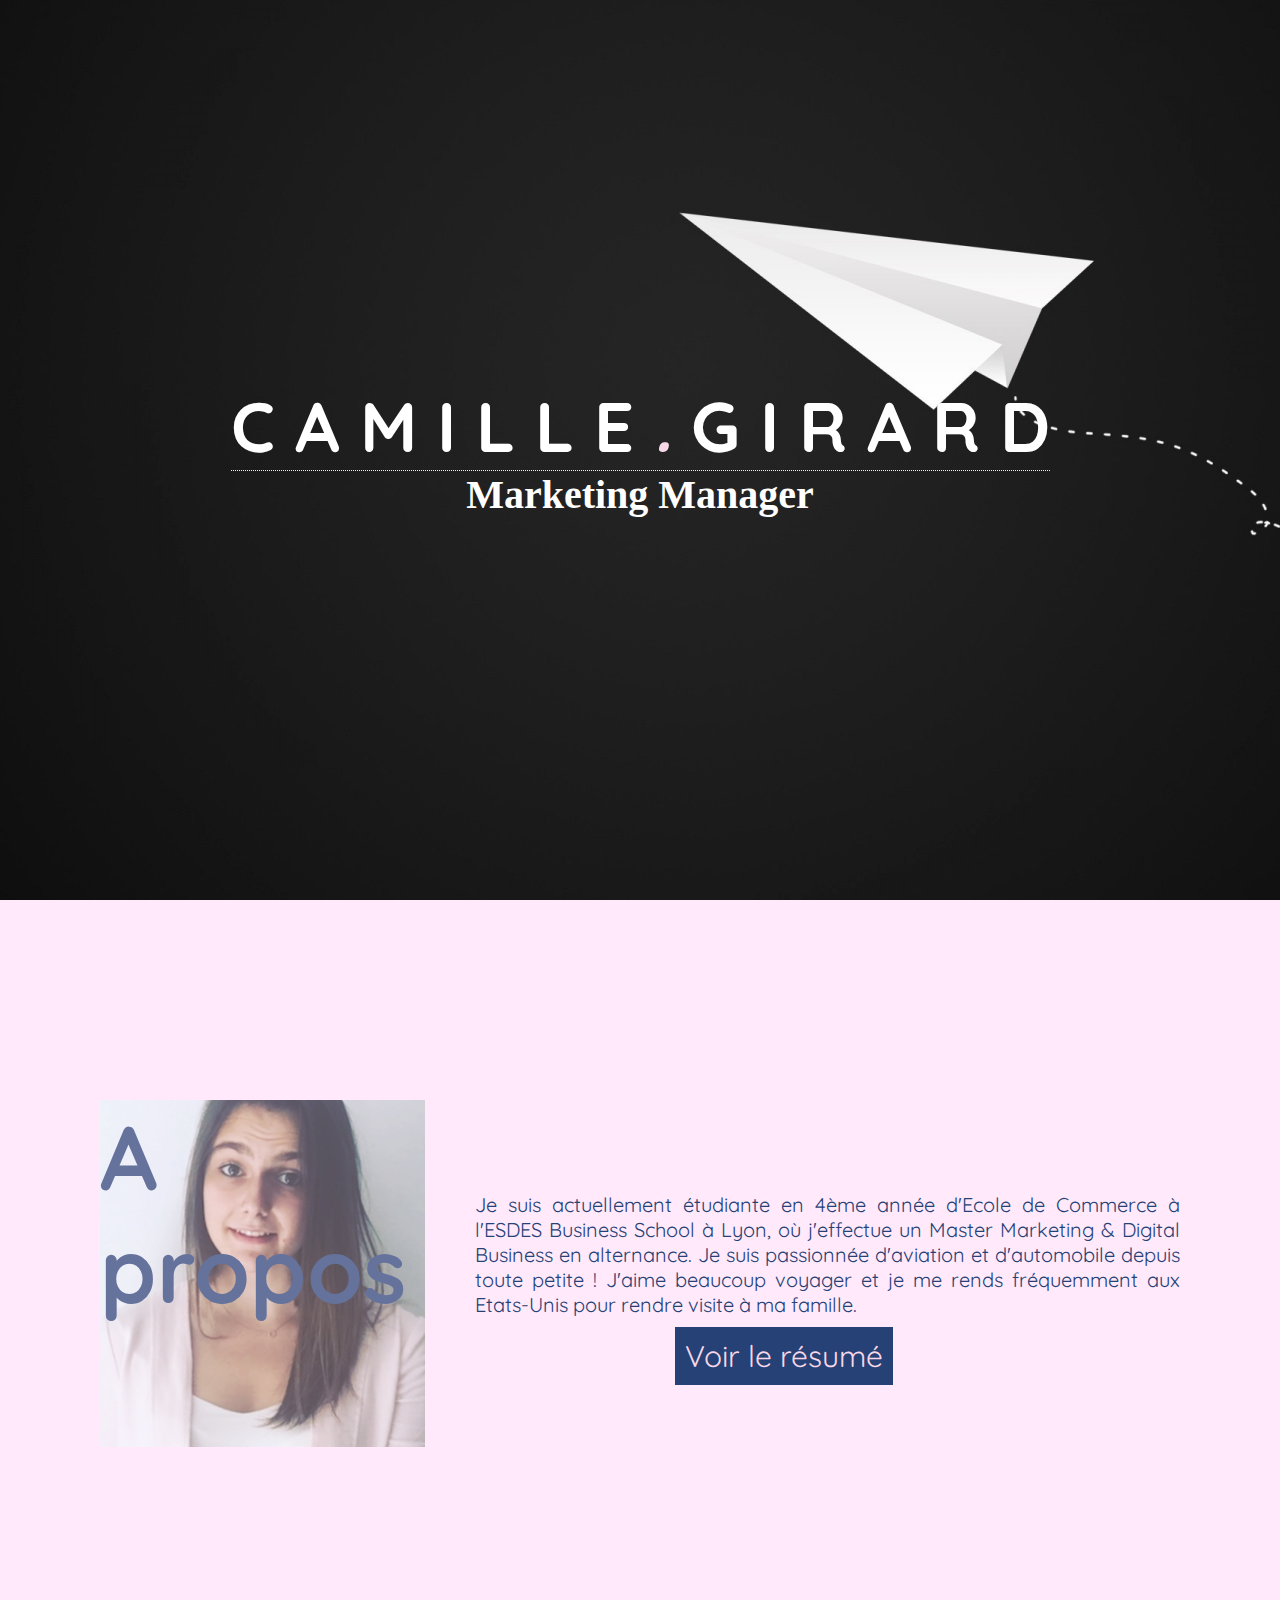
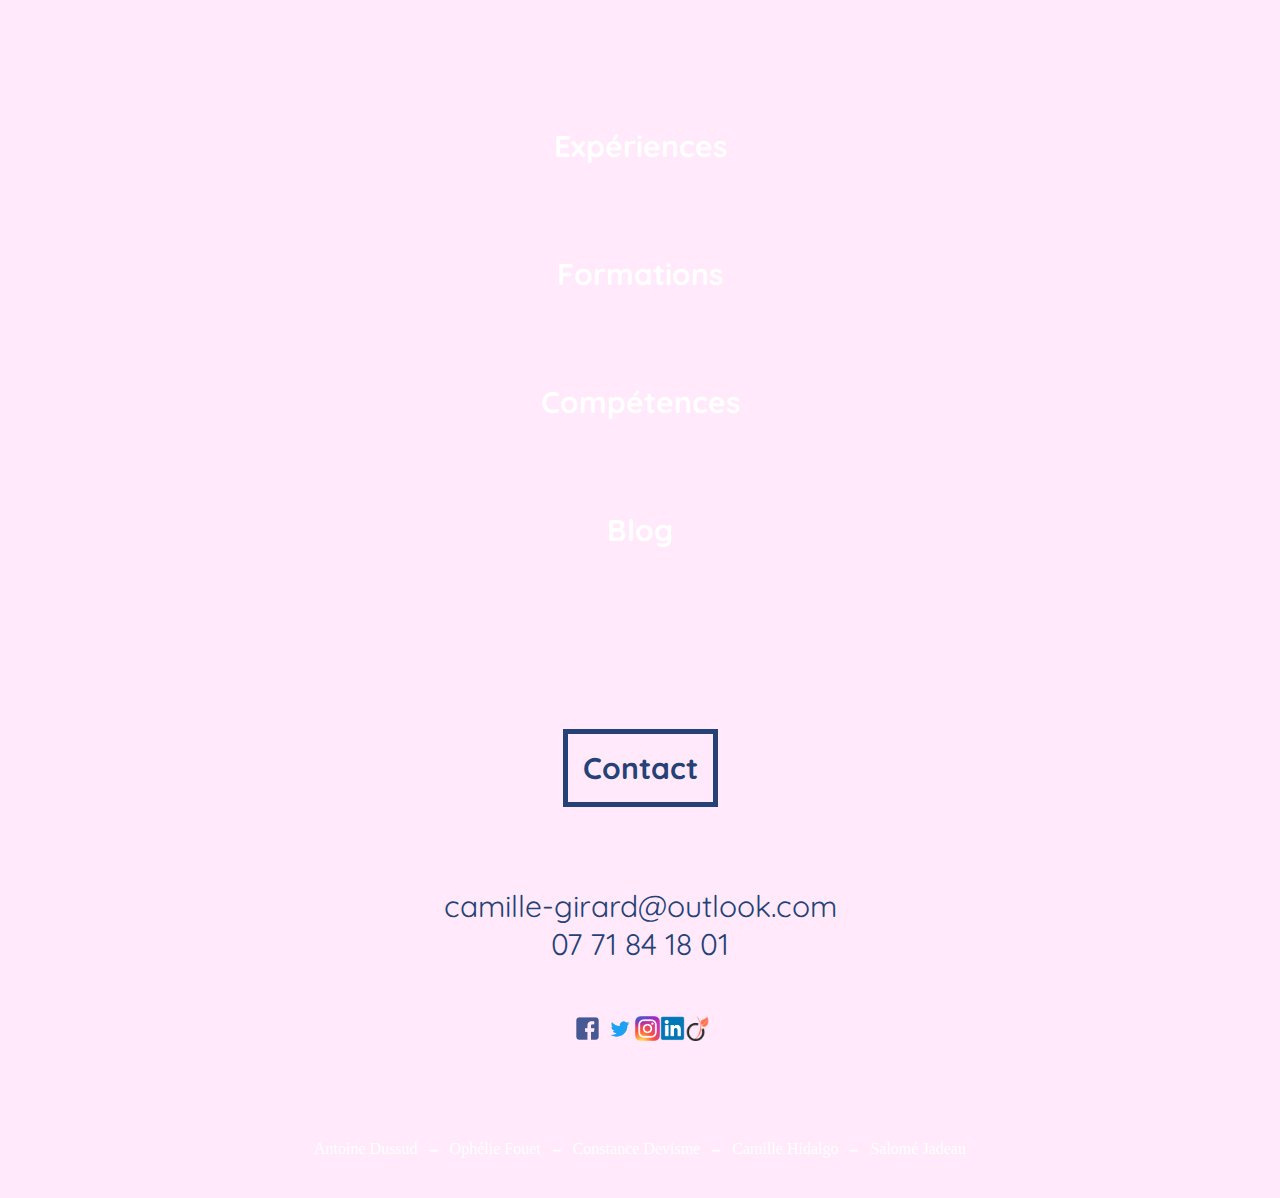
<file: index.html>
<!DOCTYPE html>
<html lang="fr">

<head>
    <meta charset="UTF-8" />
    <link rel="stylesheet" type="text/css" href="index.css" />

    <!-- Global site tag (gtag.js) - Google Analytics -->
    <script async src="https://www.googletagmanager.com/gtag/js?id=UA-120443462-1"></script>
    <script>
        window.dataLayer = window.dataLayer || [];
        function gtag() { dataLayer.push(arguments); }
        gtag('js', new Date());

        gtag('config', 'UA-120443462-1');
    </script>

    <title>CV Camille Girard</title>
</head>

<body>

    <header>

        <h1>C A M I L L E
            <i>.</i> G I R A R D</h1>

        <h2> Marketing Manager</h2>

    </header>

    <section>
        <article id="About">
            <div class="cols" id="blocImage">
                <span id="sousTitre">A
                    <br />propos</span>
            </div>
            <div class="cols" id="textAbout">
                <p> Je suis actuellement étudiante en 4ème année d'Ecole de Commerce à l'ESDES Business School à Lyon, où j'effectue
                    un Master Marketing & Digital Business en alternance. Je suis passionnée d'aviation et d'automobile depuis
                    toute petite ! J'aime beaucoup voyager et je me rends fréquemment aux Etats-Unis pour rendre visite à
                    ma famille.
                </p>
                <a href="img/CV_Camille_Girard.pdf" target="_blank">
                    Voir le résumé
                </a>

            </div>
        </article>
    </section>


    <section id="menu">
    
        <a href="Experiences.html">
            <h4>Expériences</h4>
        </a>
        <a href="formations.html">
            <h4>Formations</h4>
        </a>
        <a href="competences.html">
            <h4>Compétences</h4>
        </a>
        <a href="blog_accueil.html">
            <h4>Blog</h4>
        </a>

    </section>


    <footer>

        <h5>Contact</h5>

        <p>
            camille-girard@outlook.com
            <br/> 07 71 84 18 01
        </p>
        <!--
        <form id="contact" method="post" action="envoi.php">
            <p>
                <label for="nom">Nom :</label>
                <input type="text" id="nom" name="nom" tabindex="1" />
            </p>
            <p>
                <label for="email">Email :</label>
                <input type="text" id="email" name="email" tabindex="2" />
            </p>

            <p>
                <label for="message">Message :</label>
                <textarea id="message" name="message" tabindex="4" cols="50" rows="8"></textarea>
            </p>
            <div style="text-align:center;">
                <input type="submit" name="envoi" value=" Envoyer " />
            </div>
        </form>
        


        <p>*Attention le formulaire ne fonctionne pas pour l'instant</p>
        -->

        <br/>
        <article class="social">
            <a href="https://www.facebook.com/profile.php?id=1216899636" target="_blank">
                <img src="img/facebook.png" style="width:35px;">
            </a>

            <a href="https://twitter.com/CamilleG1996" target="_blank">
                <img src="img/twitter.png" style="width:30px;">
            </a>

            <a href="https://www.instagram.com/cami_gi_/?hl=fr" target="_blank">
                <img src="img/instagram.png" style="width:25px;">
            </a>

            <a href="https://www.linkedin.com/in/girard-camille/" target="_blank">
                <img src="img/linkedin.png" style="width:25px;">
            </a>

            <a href="https://www.viadeo.com/p/0028e2brsgou7u8/edit" target="_blank">
                <img src="img/viadeo.png" style="width:25px;">
            </a>

        </article>
        <article class="partage">
            <a href="https://dussud-antoine-esdes.github.io" target="_blank">
                <article id="article-3">
                    Antoine Dussud
                </article>
            </a>
            <p class="spacer"> - </p>
            <a href="https://fouet-ophelie-esdes.github.io/" target="_blank">
                <article id="article-3">
                    Ophélie Fouet
                </article>
            </a>
            <p class="spacer"> - </p>
            <a href="https://devisme-constance-esdes.github.io/" target="_blank">
                <article id="article-3">
                    Constance Devisme
                </article>
            </a>
            <p class="spacer"> - </p>
            <a href="https://hidalgo-camille-esdes.github.io/" target="_blank">
                <article id="article-3">
                    Camille Hidalgo
                </article>
            </a>
            <p class="spacer"> - </p>
            <a href="https://jadeau-salome-esdes.github.io" target="_blank">
                <article id="article-3">
                    Salomé Jadeau
                </article>
            </a>

        </article>
    </footer>
</body>

</html>
</file>
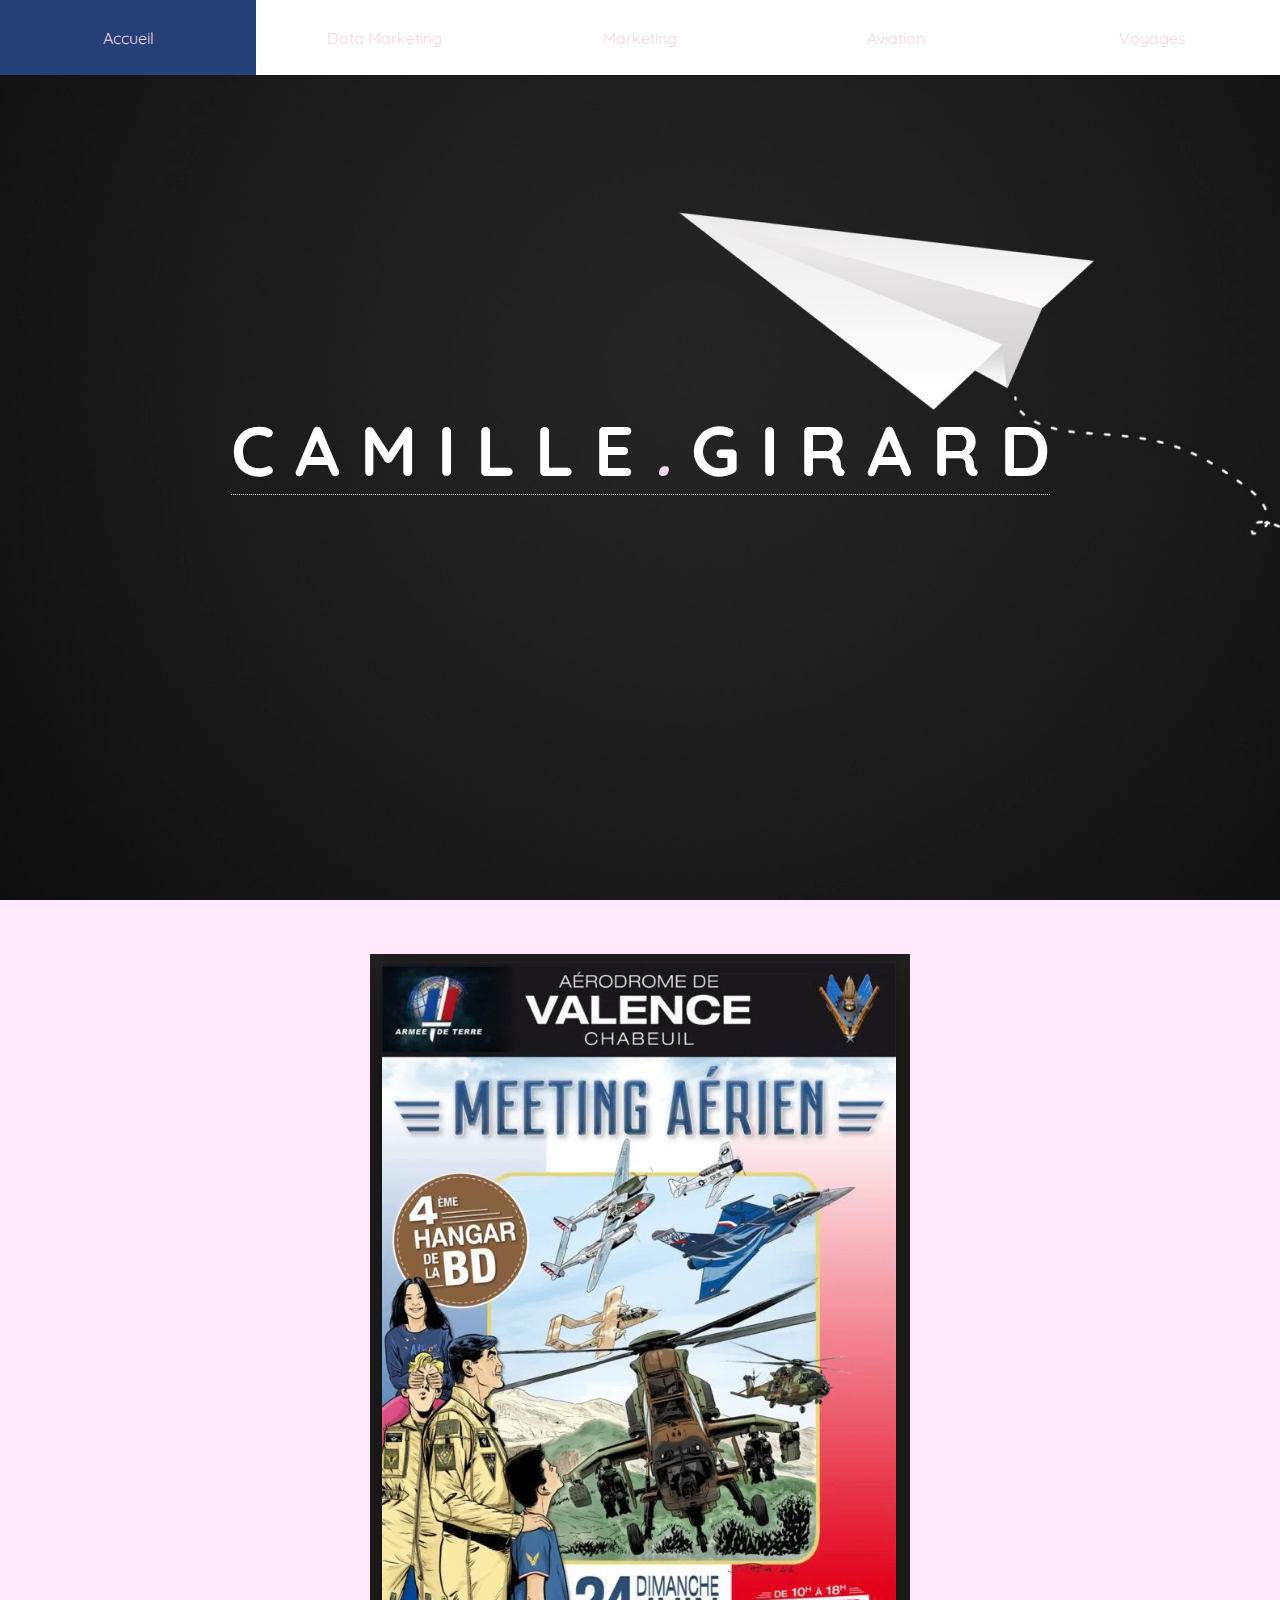
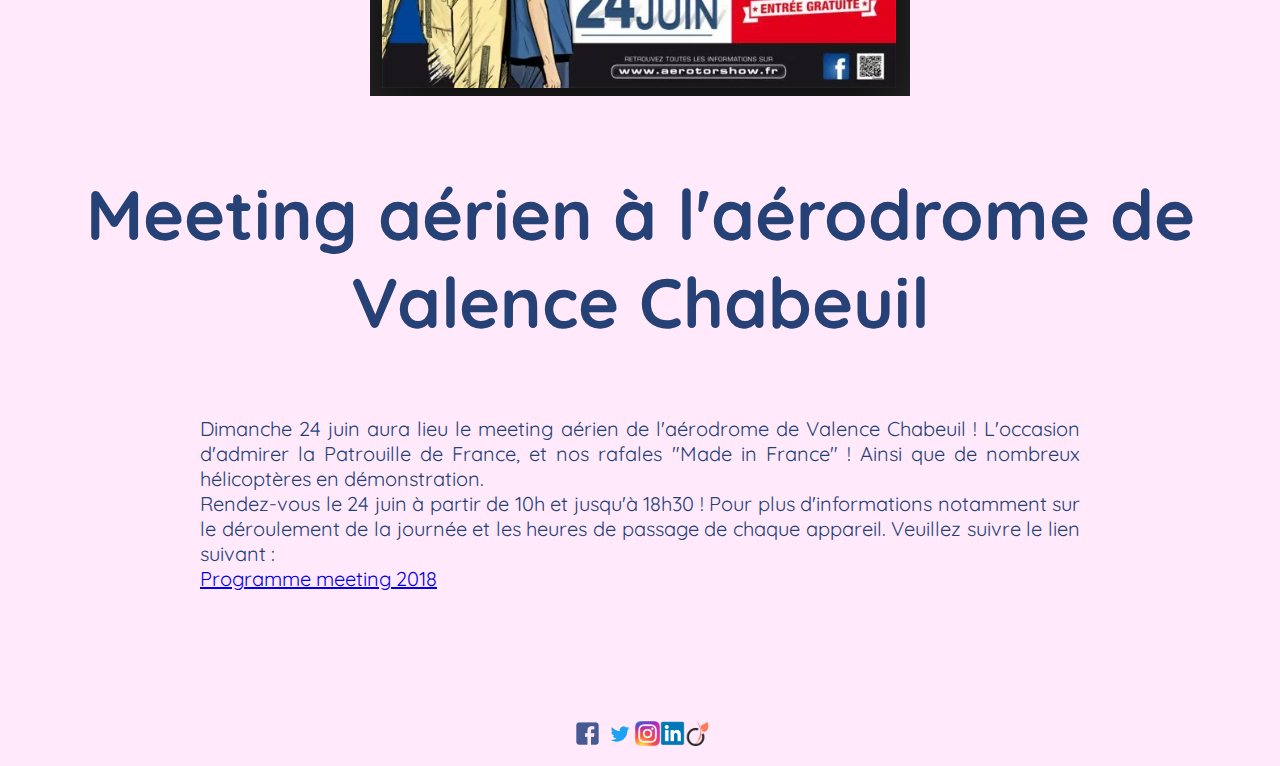
<file: aviation.html>
<!DOCTYPE html>
<html>

<head>
    <meta charset="UTF-8" />
    <!-- Global site tag (gtag.js) - Google Analytics -->
    <script async src="https://www.googletagmanager.com/gtag/js?id=UA-120443462-1"></script>
    <script>
        window.dataLayer = window.dataLayer || [];
        function gtag() { dataLayer.push(arguments); }
        gtag('js', new Date());

        gtag('config', 'UA-120443462-1');
    </script>


    <title>Aviation / Blog de Camille</title>

    <link rel="stylesheet" href="aviation.css">
</head>

<body>

    <header>

        <h1>C A M I L L E
            <i>.</i> G I R A R D</h1>

    </header>

    <nav>
        <div class="nav-item" id="current-nav-item">
            <a href="index.html">Accueil</a>
        </div>
        <div class="nav-item" id="current-nav-item">
            <a href="data_marketing.html">Data Marketing</a>
        </div>
        <div class="nav-item" id="current-nav-item">
            <a href="marketing.html">Marketing</a>
        </div>
        <div class="nav-item" id="current-nav-item">
            <a href="aviation.html">Aviation</a>
        </div>
        <div class="nav-item" id="current-nav-item">
            <a href="voyages.html">Voyages</a>
        </div>

    </nav>
    <br>
    <br>
    <br>
    <div class="monCentreurDImageRelou" >
        <img src="img/meeting.png" >
    </div>
    
    
    <h2>Meeting aérien à l'aérodrome de Valence Chabeuil </h2>

    <section>
        <article class="art">
            <p> Dimanche 24 juin aura lieu le meeting aérien de l'aérodrome de Valence Chabeuil ! L'occasion d'admirer la Patrouille de France, et nos rafales "Made in France" !
                Ainsi que de nombreux hélicoptères en démonstration.
                <br>
                Rendez-vous le 24 juin à partir de 10h et jusqu'à 18h30 ! 
                Pour plus d'informations notamment sur le déroulement de la journée et les heures de passage de chaque appareil. Veuillez suivre le lien suivant : <a href="http://www.aerotorshow.fr/le-show-2018/programme-2018/">Programme meeting 2018</a>
            </p>
        </article>

    </section>


    <footer>
        <article class="social">
            <a href="https://www.facebook.com/profile.php?id=1216899636" target="_blank">
                <img src="img/facebook.png" style="width:35px;">
            </a>

            <a href="https://twitter.com/CamilleG1996" target="_blank">
                <img src="img/twitter.png" style="width:30px;">
            </a>

            <a href="https://www.instagram.com/cami_gi_/?hl=fr" target="_blank">
                <img src="img/instagram.png" style="width:25px;">
            </a>

            <a href="https://www.linkedin.com/in/girard-camille/" target="_blank">
                <img src="img/linkedin.png" style="width:25px;">
            </a>

            <a href="https://www.viadeo.com/p/0028e2brsgou7u8/edit" target="_blank">
                <img src="img/viadeo.png" style="width:25px;">
            </a>

        </article>

    </footer>

</body>

</html>
</file>
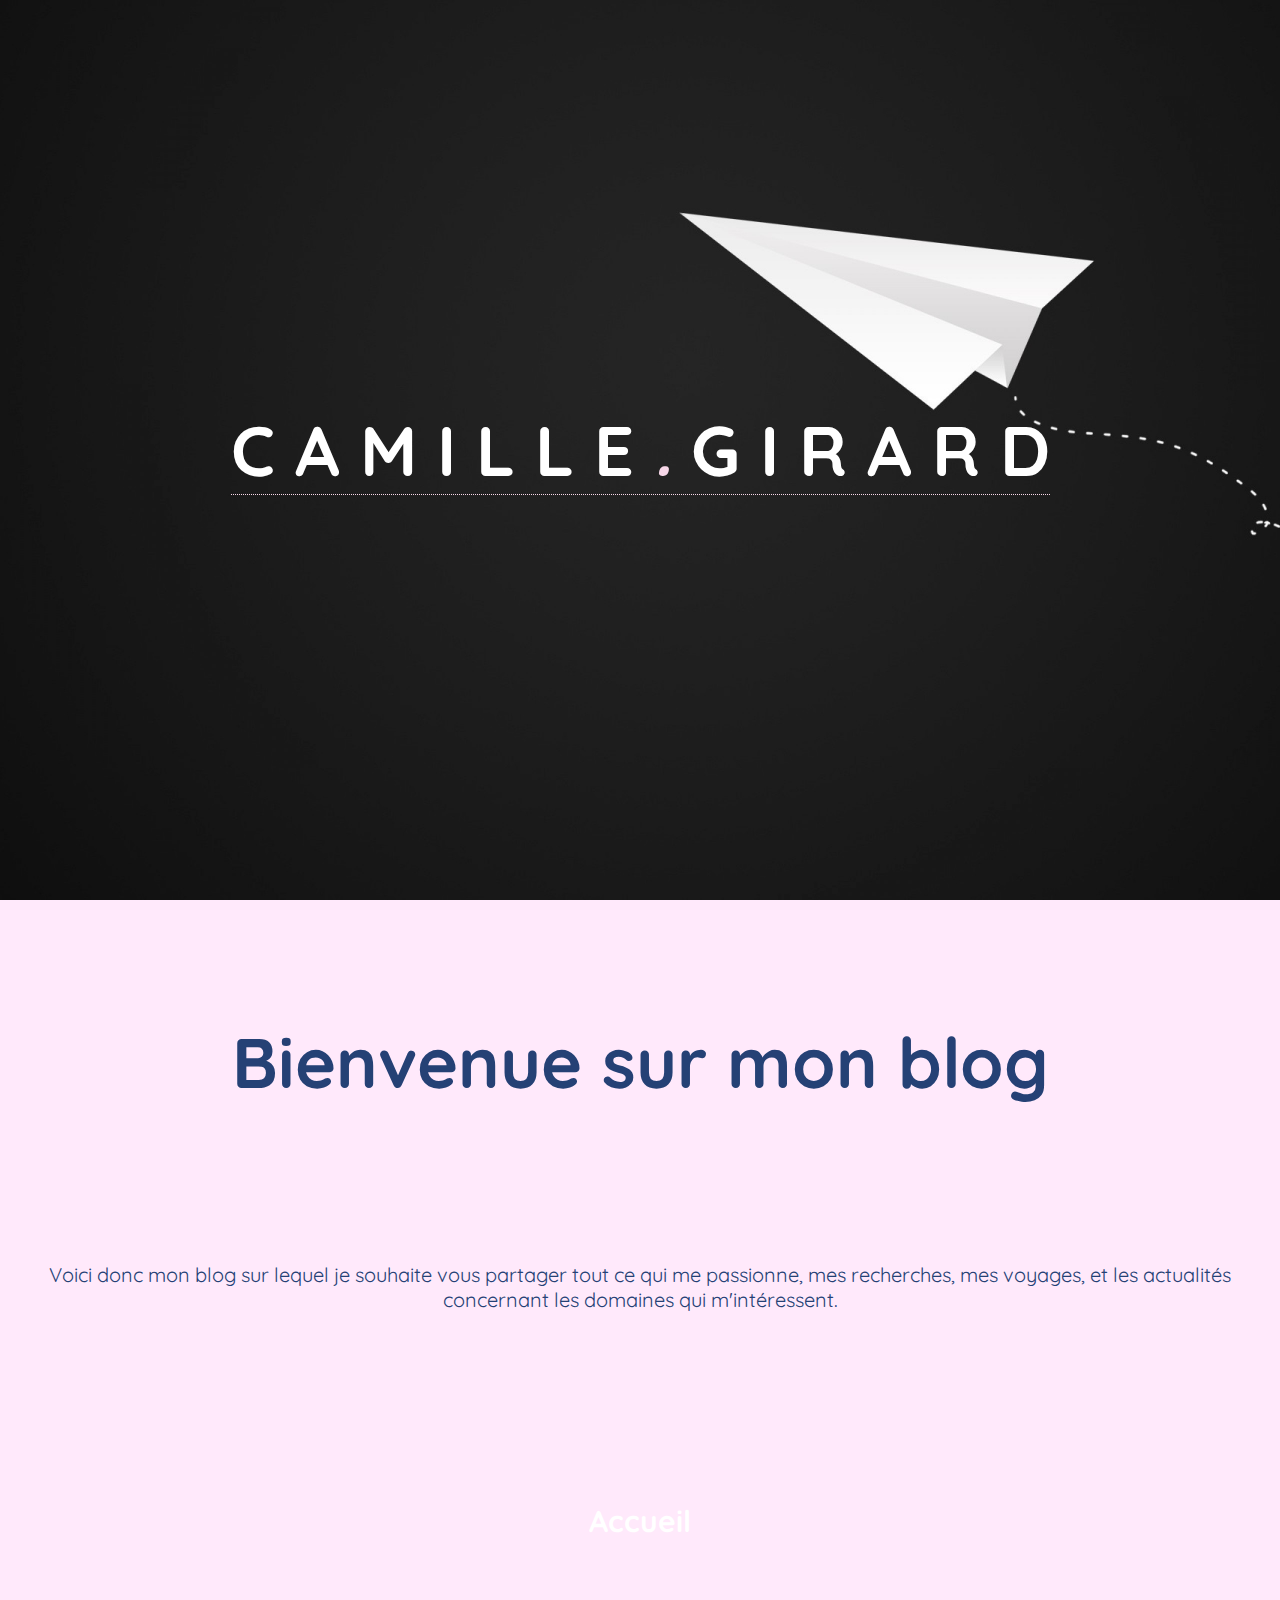
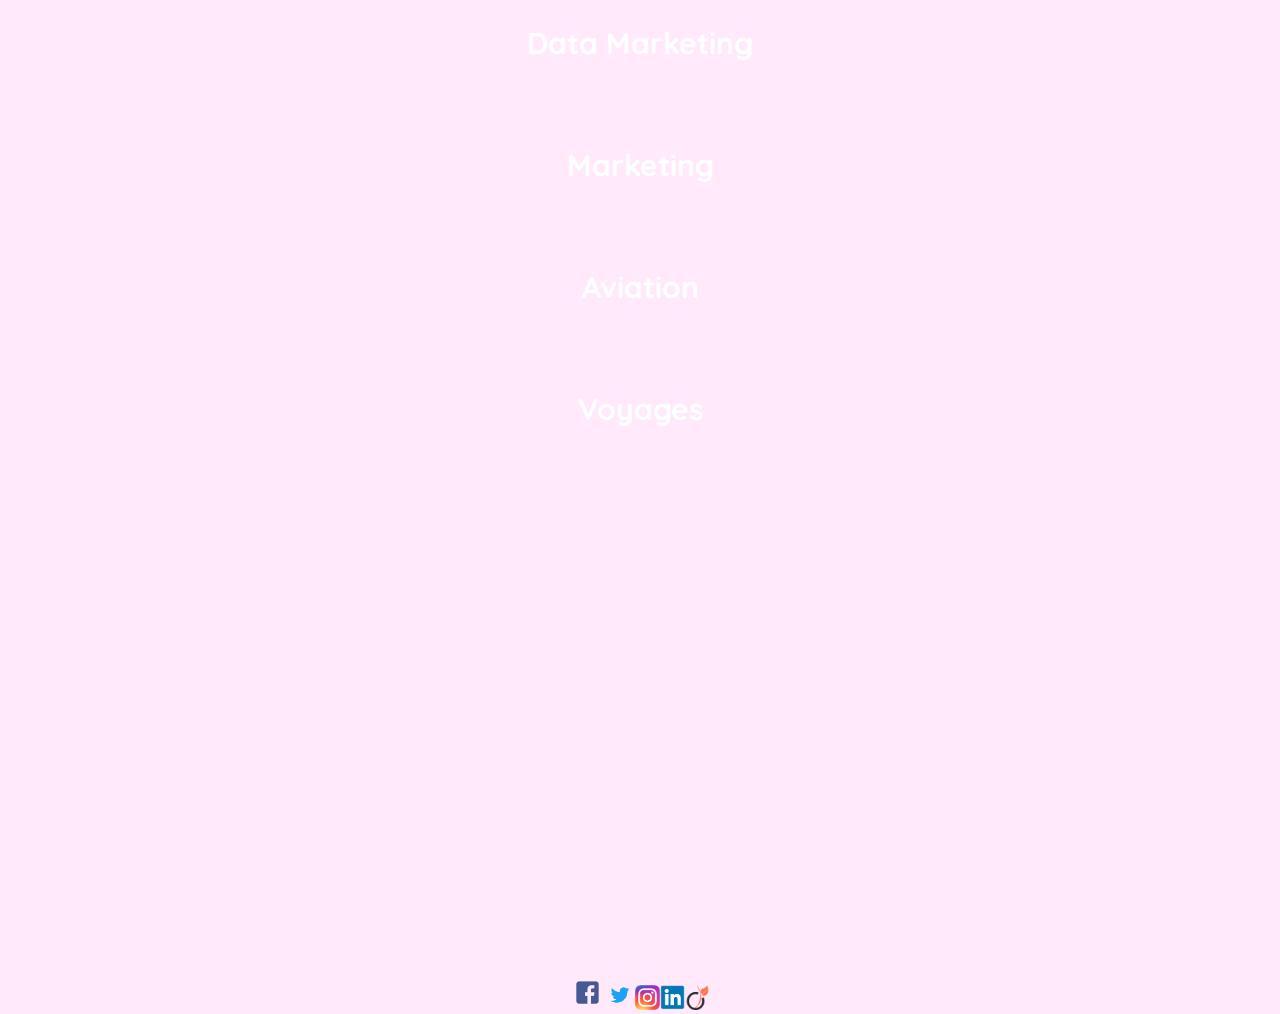
<file: blog_accueil.html>
<!DOCTYPE html>
<html>

<head>
    <meta charset="UTF-8" />
    <!-- Global site tag (gtag.js) - Google Analytics -->
    <script async src="https://www.googletagmanager.com/gtag/js?id=UA-120443462-1"></script>
    <script>
        window.dataLayer = window.dataLayer || [];
        function gtag() { dataLayer.push(arguments); }
        gtag('js', new Date());

        gtag('config', 'UA-120443462-1');
    </script>


    <title>Blog de Camille</title>

    <link rel="stylesheet" href="blog_accueil.css">
</head>

<body>

    <header>

        <h1>C A M I L L E
            <i>.</i> G I R A R D</h1>

    </header>
    <br/>
    <br/>
    <br/>
    <h2>Bienvenue sur mon blog</h2>
    <br/>
    <br/>
    <br/>
    <br/>

    <article>

        <p> Voici donc mon blog sur lequel je souhaite vous partager tout ce qui me passionne, mes recherches, mes voyages, et
            les actualités concernant les domaines qui m'intéressent.
        </p>

    <br/>
    <br/>
    <br/>
    <br/>
    <br/>
    </article>
    <section id="menu">

        <a href="index.html">
            <h4>Accueil</h4>
        </a>
        <br/>
        <a href="data_marketing.html">
            <h4>Data Marketing</h4>
        </a>
        <a href="marketing.html">
            <h4>Marketing</h4>
        </a>
        <a href="aviation.html">
            <h4>Aviation</h4>
        </a>
        <a href="voyages.html">
            <h4>Voyages</h4>
        </a>
        
    </section>


    <footer>
        <article class="social">
            <a href="https://www.facebook.com/profile.php?id=1216899636" target="_blank">
                <img src="img/facebook.png" style="width:35px;">
            </a>

            <a href="https://twitter.com/CamilleG1996" target="_blank">
                <img src="img/twitter.png" style="width:30px;">
            </a>

            <a href="https://www.instagram.com/cami_gi_/?hl=fr" target="_blank">
                <img src="img/instagram.png" style="width:25px;">
            </a>

            <a href="https://www.linkedin.com/in/girard-camille/" target="_blank">
                <img src="img/linkedin.png" style="width:25px;">
            </a>

            <a href="https://www.viadeo.com/p/0028e2brsgou7u8/edit" target="_blank">
                <img src="img/viadeo.png" style="width:25px;">
            </a>

        </article>

    </footer>

</body>

</html>
</file>
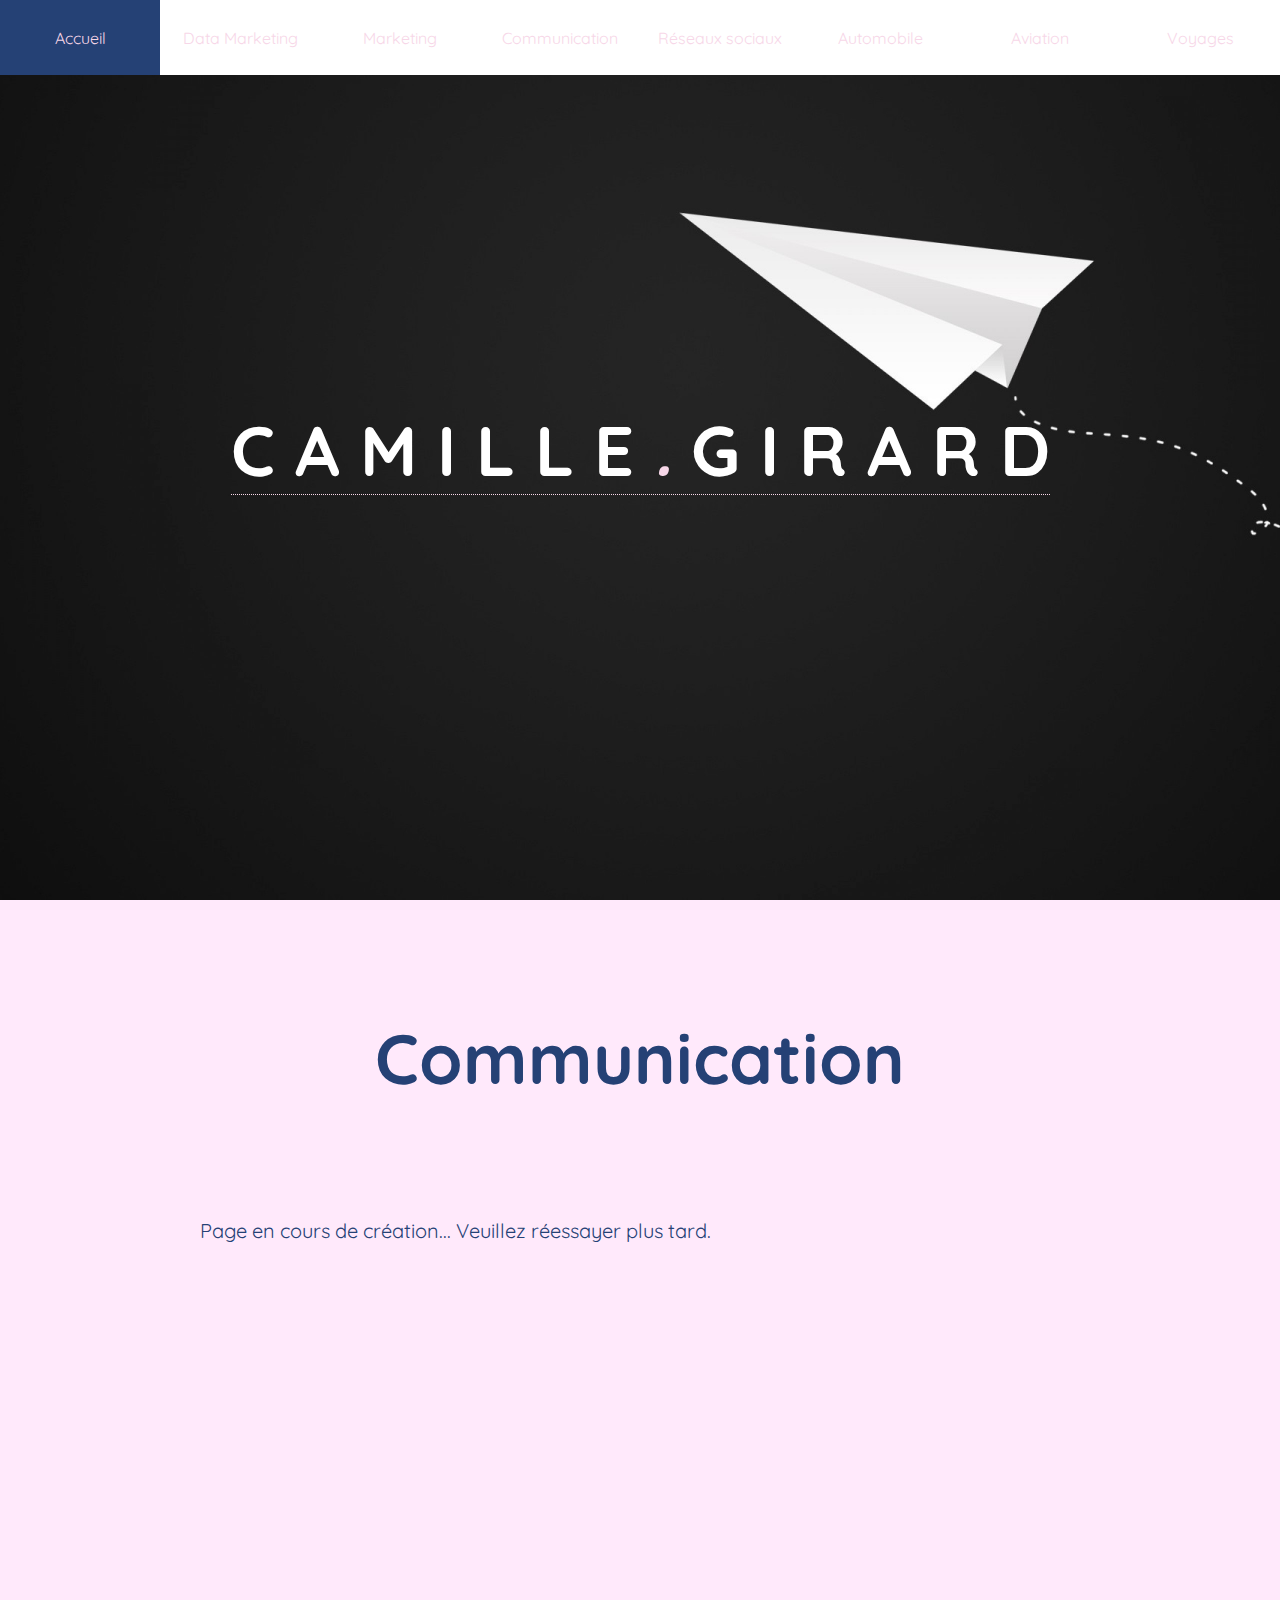
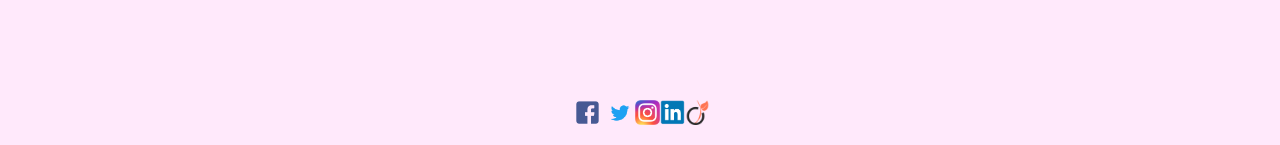
<file: communication.html>
<!DOCTYPE html>
<html>

<head>
    <meta charset="UTF-8" />
    <!-- Global site tag (gtag.js) - Google Analytics -->
    <script async src="https://www.googletagmanager.com/gtag/js?id=UA-120443462-1"></script>
    <script>
        window.dataLayer = window.dataLayer || [];
        function gtag() { dataLayer.push(arguments); }
        gtag('js', new Date());

        gtag('config', 'UA-120443462-1');
    </script>


    <title>Communication / Blog de Camille</title>

    <link rel="stylesheet" href="data_marketing.css">
</head>

<body>

    <header>

        <h1>C A M I L L E
            <i>.</i> G I R A R D</h1>

    </header>

    <nav>
        <div class="nav-item" id="current-nav-item">
            <a href="index.html">Accueil</a>
        </div>
        <div class="nav-item" id="current-nav-item">
            <a href="data_marketing.html">Data Marketing</a>
        </div>
        <div class="nav-item" id="current-nav-item">
            <a href="marketing.html">Marketing</a>
        </div>
        <div class="nav-item" id="current-nav-item">
            <a href="communication.html">Communication</a>
        </div>
        <div class="nav-item" id="current-nav-item">
            <a href="reseauxsociaux.html">Réseaux sociaux</a>
        </div>
        <div class="nav-item" id="current-nav-item">
            <a href="automobile.html">Automobile</a>
        </div>
        <div class="nav-item" id="current-nav-item">
            <a href="aviation.html">Aviation</a>
        </div>
        <div class="nav-item" id="current-nav-item">
            <a href="voyages.html">Voyages</a>
        </div>

    </nav>

    <h2>Communication</h2>

    <section>
        <article class="art">
            <p> Page en cours de création... Veuillez réessayer plus tard.
            </p>
        </article>

    </section>


    <footer>
        <article class="social">
            <a href="https://www.facebook.com/profile.php?id=1216899636" target="_blank">
                <img src="img/facebook.png" style="width:35px;">
            </a>

            <a href="https://twitter.com/CamilleG1996" target="_blank">
                <img src="img/twitter.png" style="width:30px;">
            </a>

            <a href="https://www.instagram.com/cami_gi_/?hl=fr" target="_blank">
                <img src="img/instagram.png" style="width:25px;">
            </a>

            <a href="https://www.linkedin.com/in/girard-camille/" target="_blank">
                <img src="img/linkedin.png" style="width:25px;">
            </a>

            <a href="https://www.viadeo.com/p/0028e2brsgou7u8/edit" target="_blank">
                <img src="img/viadeo.png" style="width:25px;">
            </a>

        </article>

    </footer>

</body>

</html>
</file>
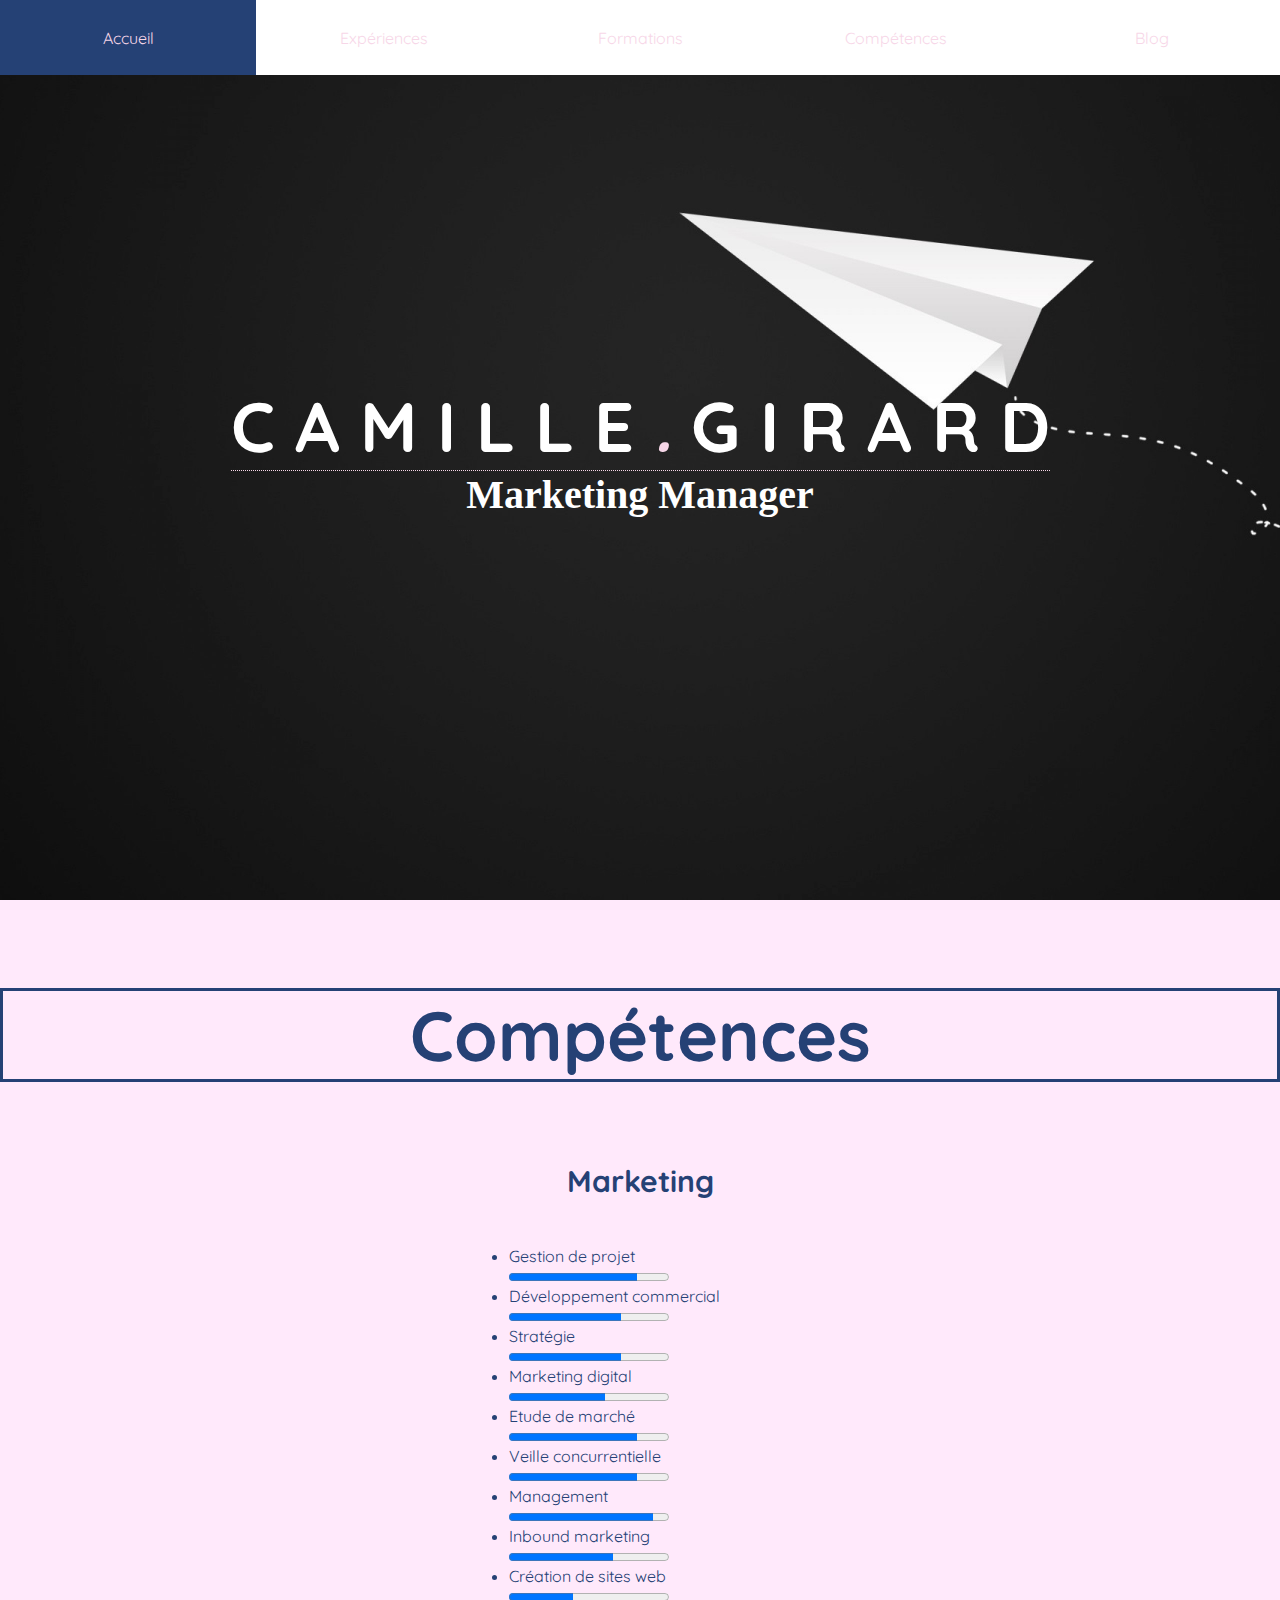
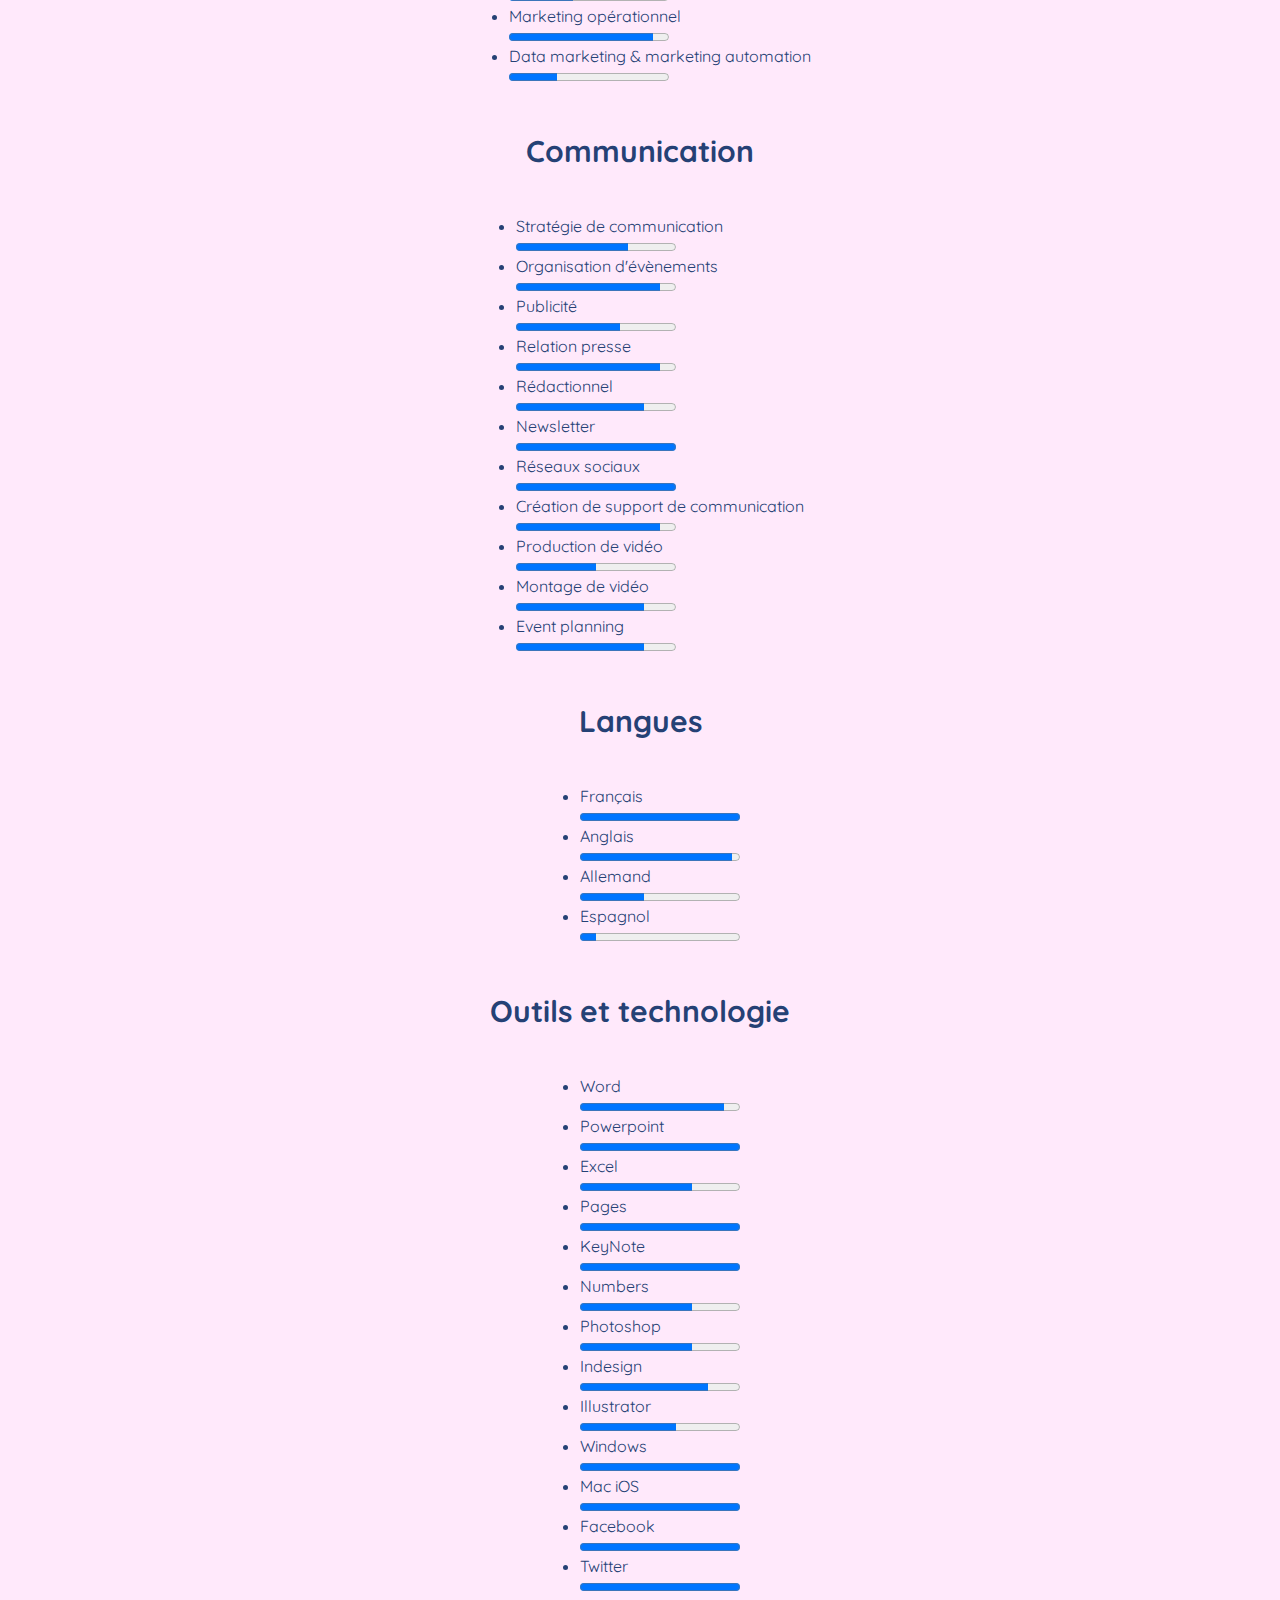
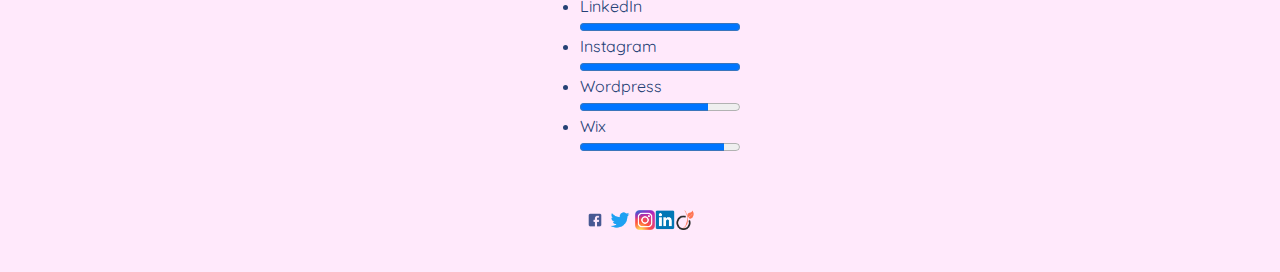
<file: competences.html>
<!DOCTYPE html>
<html lang="fr">

<head>
    <meta charset="UTF-8" />
    <link rel="stylesheet" type="text/css" href="competences.css" />

    <!-- Global site tag (gtag.js) - Google Analytics -->
<script async src="https://www.googletagmanager.com/gtag/js?id=UA-120443462-1"></script>
<script>
  window.dataLayer = window.dataLayer || [];
  function gtag(){dataLayer.push(arguments);}
  gtag('js', new Date());

  gtag('config', 'UA-120443462-1');
</script>

    
    <title>Compétences Camille Girard</title>
</head>

<body>
    <header>

        <h1>C A M I L L E
            <i>.</i> G I R A R D </h1>

        <h2> Marketing Manager</h2>

    </header>

    <nav>

            <div class="nav-item" id="current-nav-item">
            <a href="index.html">Accueil</a>
            </div>
            <div class="nav-item" id="current-nav-item">
            <a href="Experiences.html">Expériences</a>
            </div>
            <div class="nav-item" id="current-nav-item">
            <a href="formations.html">Formations</a>
            </div>
            <div class="nav-item" id="current-nav-item">
            <a href="competences.html">Compétences</a>
            </div>
            <div class="nav-item" id="current-nav-item">
            <a href="blog_accueil.html">Blog</a>
            </div>
            
            </nav>

    <section>
        <br />
        <h3>Compétences</h3>

        <article>

            <h4>Marketing</h4>
            <div class="list">
            <ul class="level1">
                <li>Gestion de projet</li>
                <progress id="avancement" value="80" max="100"></progress>   
                <li>Développement commercial</li>
                <progress id="avancement" value="70" max="100"></progress>
                <li>Stratégie</li>
                <progress id="avancement" value="70" max="100"></progress>
                <li>Marketing digital</li>
                <progress id="avancement" value="60" max="100"></progress>
                <li>Etude de marché</li>
                <progress id="avancement" value="80" max="100"></progress>
                <li>Veille concurrentielle</li>
                <progress id="avancement" value="80" max="100"></progress>
                <li>Management</li>
                <progress id="avancement" value="90" max="100"></progress>
                <li>Inbound marketing</li>
                <progress id="avancement" value="65" max="100"></progress>
                <li>Création de sites web</li>
                <progress id="avancement" value="40" max="100"></progress>
                <li>Marketing opérationnel</li>
                <progress id="avancement" value="90" max="100"></progress>
                <li>Data marketing & marketing automation</li>
                <progress id="avancement" value="30" max="100"></progress>
            </ul>
            </div>
        </article>

        <article>

            <h4>Communication</h4>
            <div class="list">
                <ul class="level1">
                    <li>Stratégie de communication</li>
                    <progress id="avancement" value="70" max="100"></progress>
                    <li>Organisation d'évènements</li>
                    <progress id="avancement" value="90" max="100"></progress>
                    <li>Publicité</li>
                    <progress id="avancement" value="65" max="100"></progress>
                    <li>Relation presse</li>
                    <progress id="avancement" value="90" max="100"></progress>
                    <li>Rédactionnel</li>
                    <progress id="avancement" value="80" max="100"></progress>
                    <li>Newsletter</li>
                    <progress id="avancement" value="100" max="100"></progress>
                    <li>Réseaux sociaux</li>
                    <progress id="avancement" value="100" max="100"></progress>
                    <li>Création de support de communication</li>
                    <progress id="avancement" value="90" max="100"></progress>
                    <li>Production de vidéo</li>
                    <progress id="avancement" value="50" max="100"></progress>
                    <li>Montage de vidéo</li>
                    <progress id="avancement" value="80" max="100"></progress>
                    <li>Event planning</li>
                    <progress id="avancement" value="80" max="100"></progress>
                </ul>
            </div>
        </article>

        <article>

            <h4>Langues</h4>
            <div class="list">
                <ul class="level1">
                    <li>Français</li>
                    <progress id="avancement" value="100" max="100"></progress>
                    <li>Anglais</li>
                    <progress id="avancement" value="95" max="100"></progress>
                    <li>Allemand</li>
                    <progress id="avancement" value="40" max="100"></progress>
                    <li>Espagnol</li>
                    <progress id="avancement" value="10" max="100"></progress>
                </ul>
            </div>
        </article>

        <article>

            <h4>Outils et technologie</h4>
            <div class="list">
                <ul class="level1">
                    <li>Word</li>
                    <progress id="avancement" value="90" max="100"></progress>
                    <li>Powerpoint</li>
                    <progress id="avancement" value="100" max="100"></progress>
                    <li>Excel</li>
                    <progress id="avancement" value="70" max="100"></progress>
                    <li>Pages</li>
                    <progress id="avancement" value="100" max="100"></progress>
                    <li>KeyNote</li>
                    <progress id="avancement" value="100" max="100"></progress>
                    <li>Numbers</li>
                    <progress id="avancement" value="70" max="100"></progress>
                    <li>Photoshop</li>
                    <progress id="avancement" value="70" max="100"></progress>
                    <li>Indesign</li>
                    <progress id="avancement" value="80" max="100"></progress>
                    <li>Illustrator</li>
                    <progress id="avancement" value="60" max="100"></progress>
                    <li>Windows</li>
                    <progress id="avancement" value="100" max="100"></progress>
                    <li>Mac iOS</li>
                    <progress id="avancement" value="100" max="100"></progress>
                    <li>Facebook</li>
                    <progress id="avancement" value="100" max="100"></progress>
                    <li>Twitter</li>
                    <progress id="avancement" value="100" max="100"></progress>
                    <li>LinkedIn</li>
                    <progress id="avancement" value="100" max="100"></progress>
                    <li>Instagram</li>
                    <progress id="avancement" value="100" max="100"></progress>
                    <li>Wordpress</li>
                    <progress id="avancement" value="80" max="100"></progress>
                    <li>Wix</li>
                    <progress id="avancement" value="90" max="100"></progress>
                </ul>
            </div>
        </article>
    </section>


    <footer>

        <a href="https://www.facebook.com/profile.php?id=1216899636">
            <img src="img/facebook.png" style="width:20px;">
        </a>

        <a href="https://twitter.com/CamilleG1996">
            <img src="img/twitter.png" style="width:30px;">
        </a>

        <a href="https://www.instagram.com/cami_gi_/?hl=fr">
            <img src="img/instagram.png" style="width:20px;">
        </a>

        <a href="https://www.linkedin.com/in/girard-camille/">
            <img src="img/linkedin.png" style="width:20px;">
        </a>

        <a href="https://www.viadeo.com/p/0028e2brsgou7u8/edit">
            <img src="img/viadeo.png" style="width:20px;">
        </a>

    </footer>
</body>

</html>
</file>
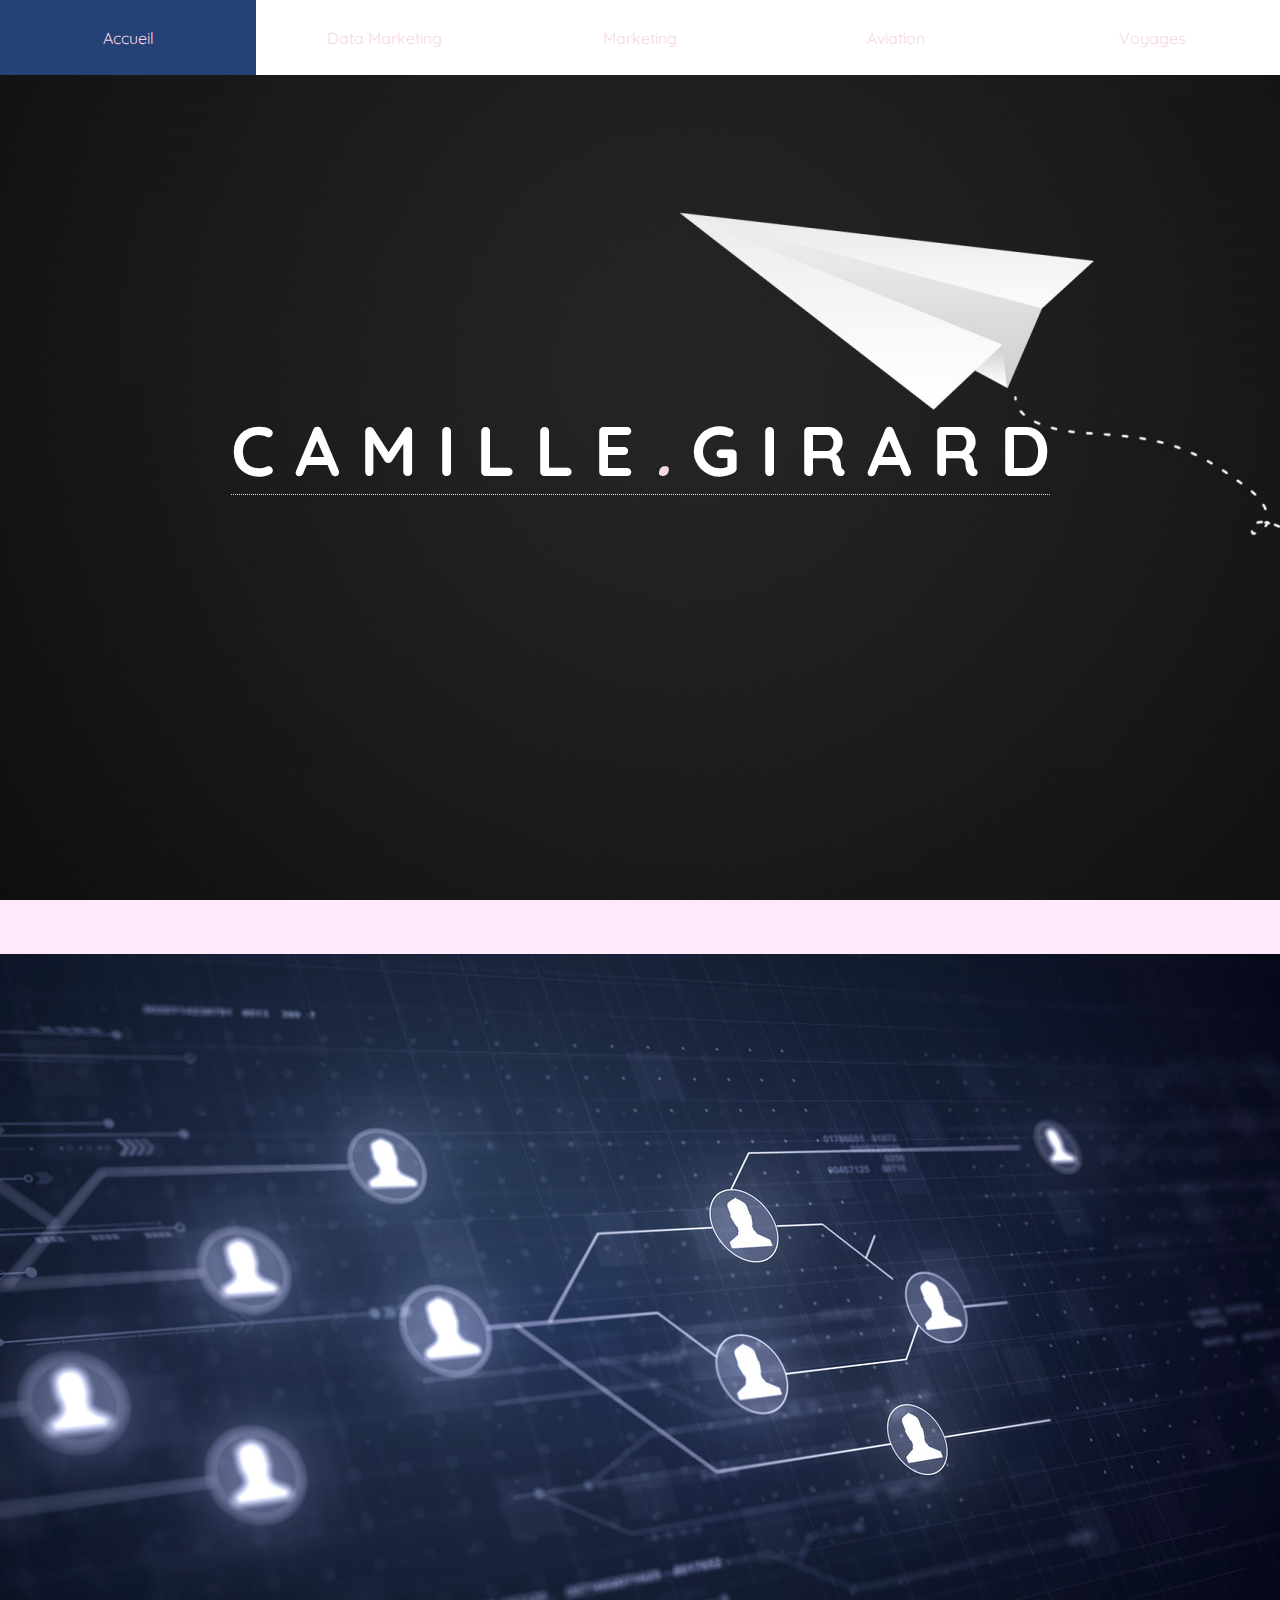
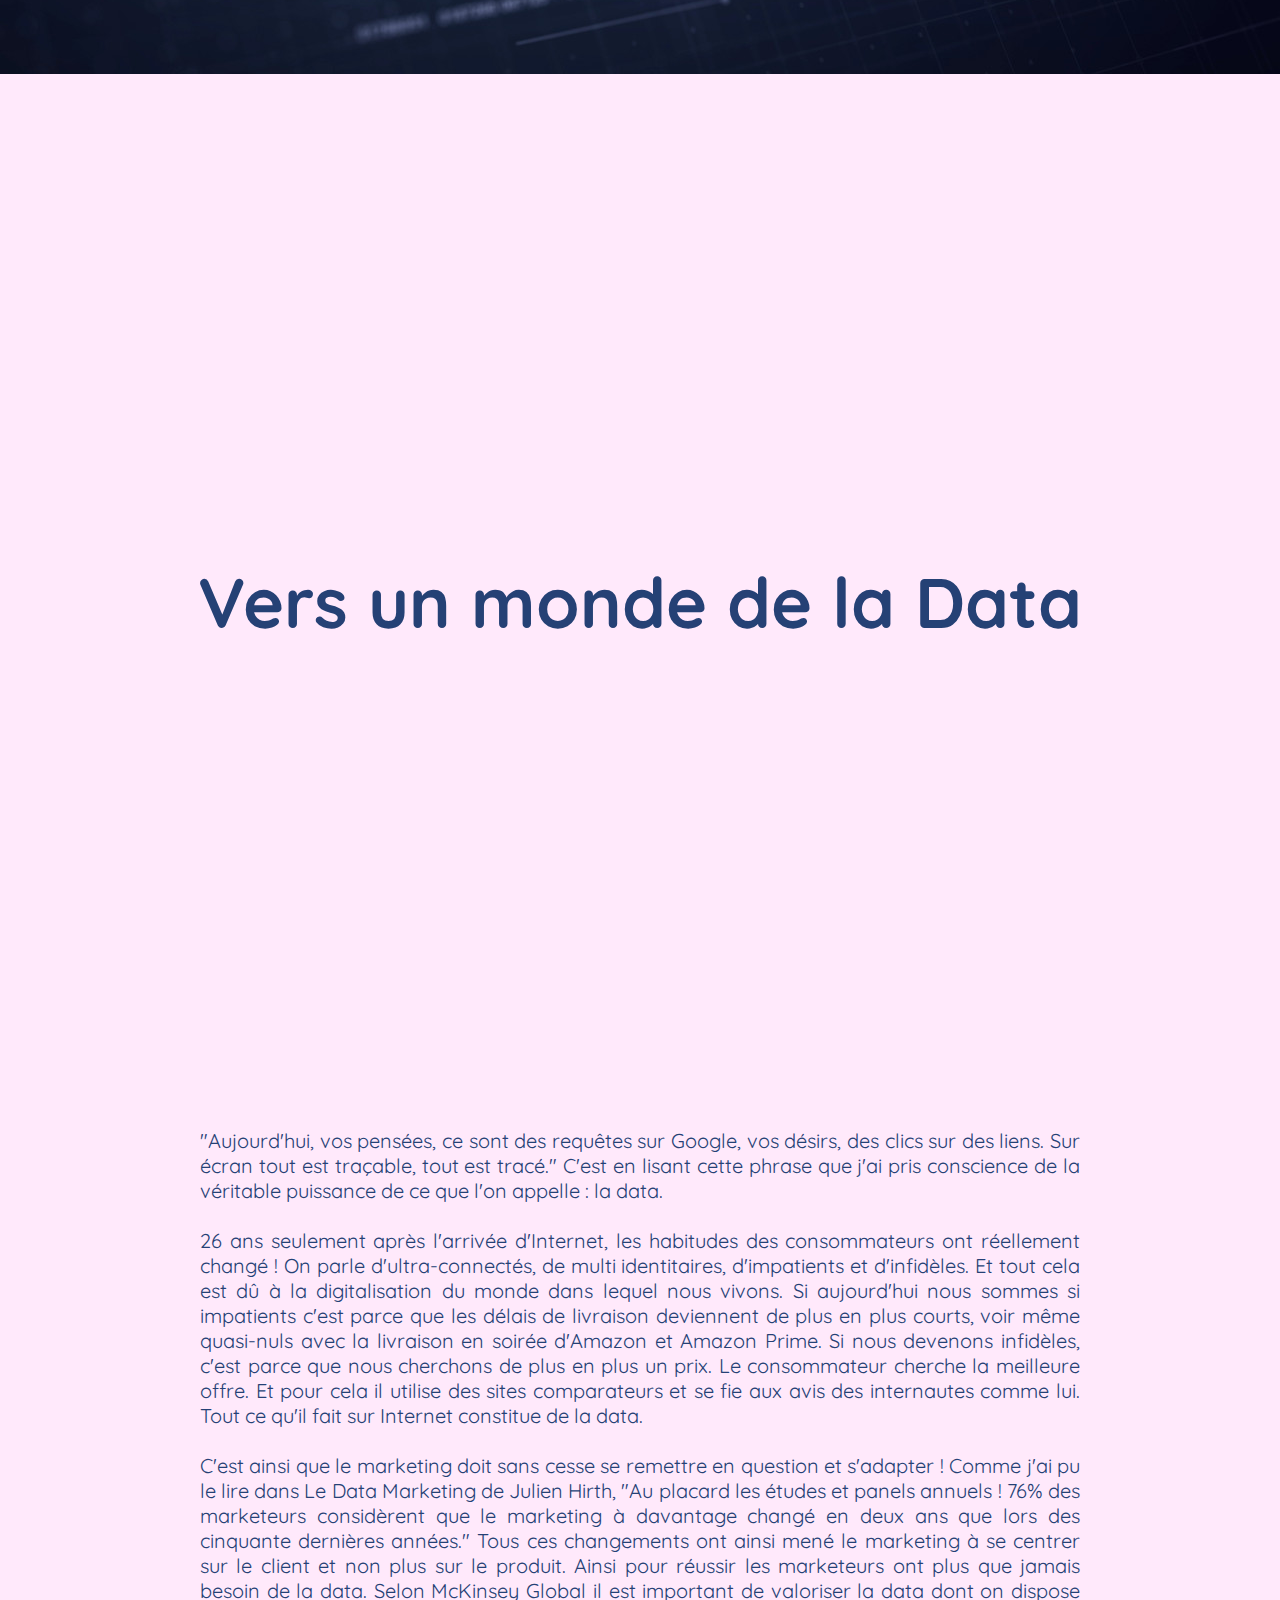
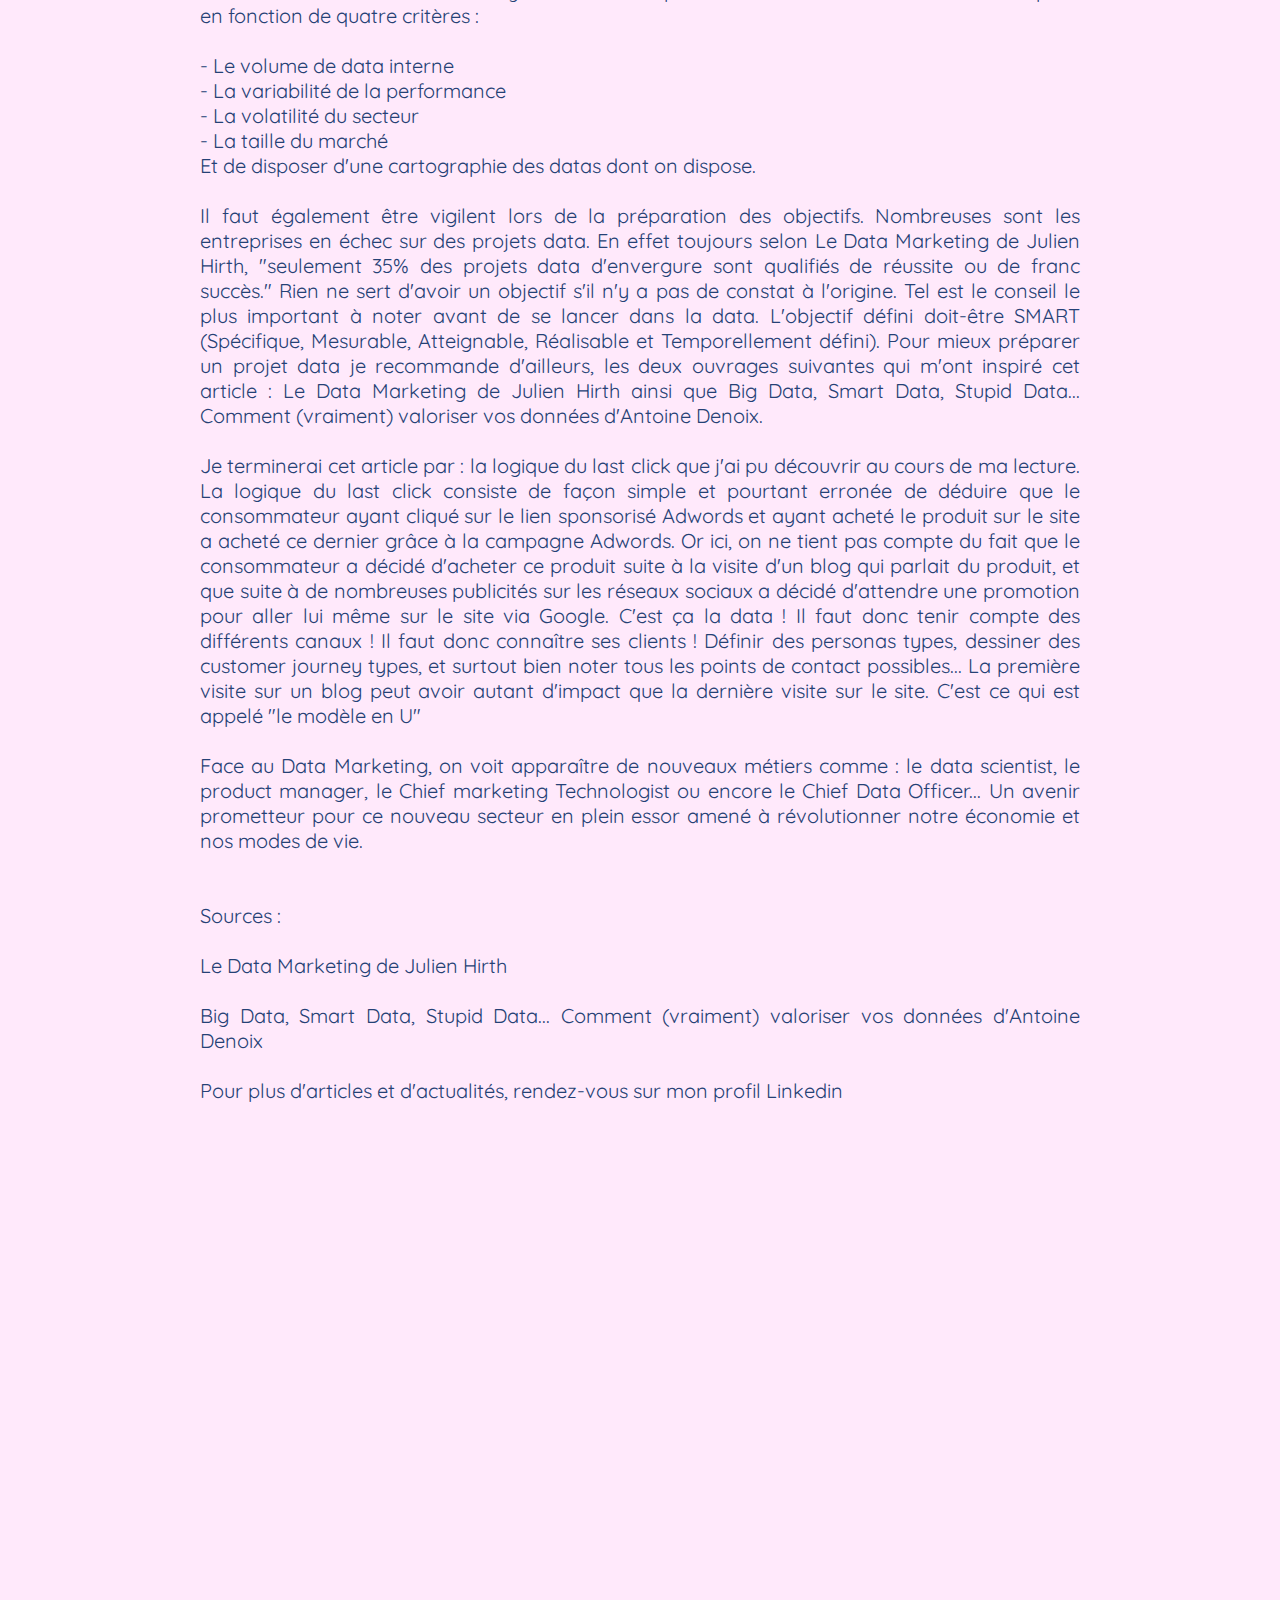
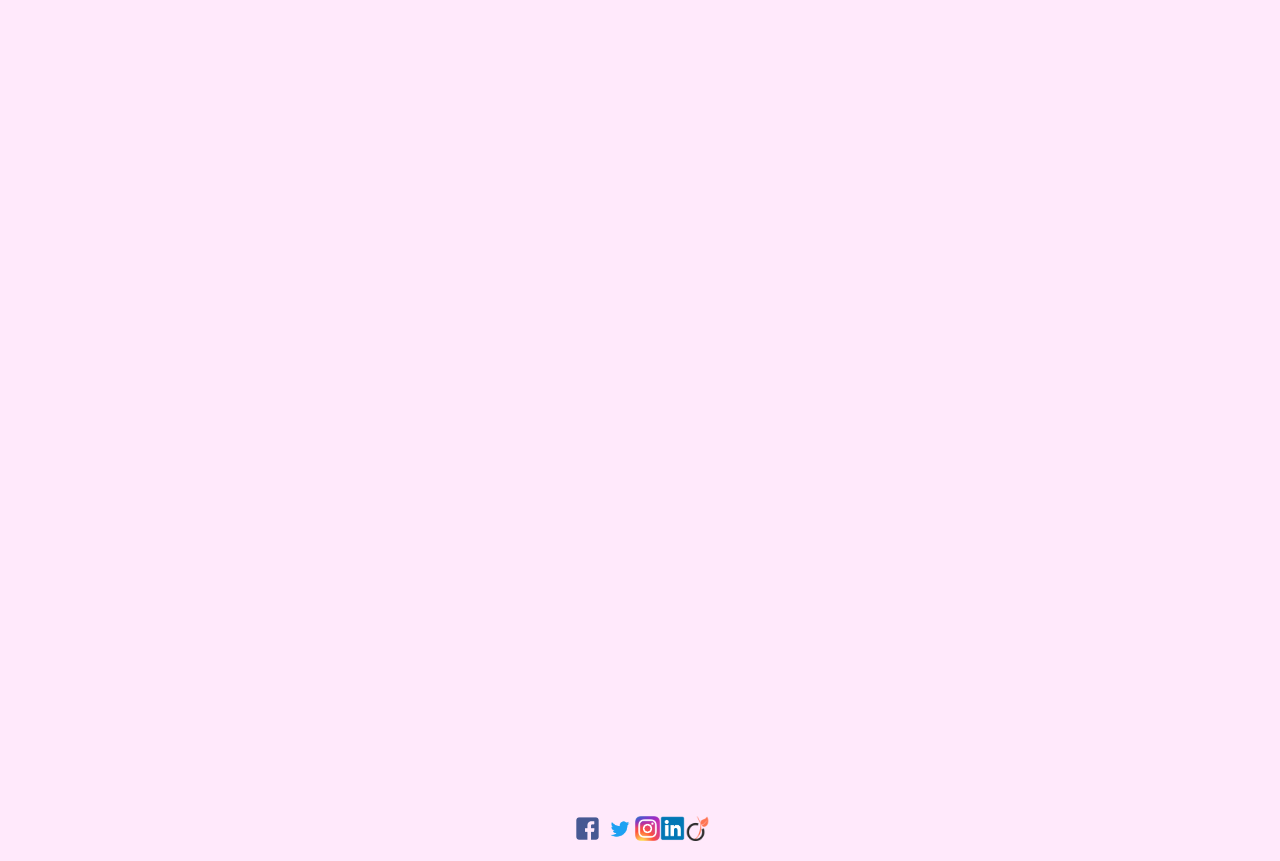
<file: data_marketing.html>
<!DOCTYPE html>
<html>

<head>
    <meta charset="UTF-8" />
    <!-- Global site tag (gtag.js) - Google Analytics -->
    <script async src="https://www.googletagmanager.com/gtag/js?id=UA-120443462-1"></script>
    <script>
        window.dataLayer = window.dataLayer || [];
        function gtag() { dataLayer.push(arguments); }
        gtag('js', new Date());

        gtag('config', 'UA-120443462-1');
    </script>


    <title>Data Marketing / Blog de Camille</title>

    <link rel="stylesheet" href="data_marketing.css">
</head>

<body>

    <header>

        <h1>C A M I L L E
            <i>.</i> G I R A R D</h1>

    </header>

    <nav>

        <div class="nav-item" id="current-nav-item">
            <a href="index.html">Accueil</a>
        </div>
        <div class="nav-item" id="current-nav-item">
            <a href="data_marketing.html">Data Marketing</a>
        </div>
        <div class="nav-item" id="current-nav-item">
            <a href="marketing.html">Marketing</a>
        </div>
        <div class="nav-item" id="current-nav-item">
            <a href="aviation.html">Aviation</a>
        </div>
        <div class="nav-item" id="current-nav-item">
            <a href="voyages.html">Voyages</a>
        </div>

    </nav>
    <br/>
    <br/>
    <br/>
    <img src="img/art1.jpg" width="100%">
<div class="cleared"></div>
    <section>
        <article class="art">

                <h2>Vers un monde de la Data</h2>

            <p> "Aujourd'hui, vos pensées, ce sont des requêtes sur Google, vos désirs, des clics sur des liens. Sur écran tout
                est traçable, tout est tracé." C'est en lisant cette phrase que j'ai pris conscience de la véritable puissance
                de ce que l'on appelle : la data.
                <br/>
                <br/> 26 ans seulement après l'arrivée d'Internet, les habitudes des consommateurs ont réellement changé ! On
                parle d'ultra-connectés, de multi identitaires, d'impatients et d'infidèles. Et tout cela est dû à la digitalisation
                du monde dans lequel nous vivons. Si aujourd'hui nous sommes si impatients c'est parce que les délais de
                livraison deviennent de plus en plus courts, voir même quasi-nuls avec la livraison en soirée d'Amazon et
                Amazon Prime. Si nous devenons infidèles, c'est parce que nous cherchons de plus en plus un prix. Le consommateur
                cherche la meilleure offre. Et pour cela il utilise des sites comparateurs et se fie aux avis des internautes
                comme lui. Tout ce qu'il fait sur Internet constitue de la data.
                <br/>
                <br/> C'est ainsi que le marketing doit sans cesse se remettre en question et s'adapter ! Comme j'ai pu le lire
                dans Le Data Marketing de Julien Hirth, "Au placard les études et panels annuels ! 76% des marketeurs considèrent
                que le marketing à davantage changé en deux ans que lors des cinquante dernières années." Tous ces changements
                ont ainsi mené le marketing à se centrer sur le client et non plus sur le produit. Ainsi pour réussir les
                marketeurs ont plus que jamais besoin de la data. Selon McKinsey Global il est important de valoriser la
                data dont on dispose en fonction de quatre critères :
                <br/>
                <br/> - Le volume de data interne 
                <br/>
                - La variabilité de la performance 
                <br/>
                - La volatilité du secteur 
                <br/>
                - La taille du marché 
                <br/>
                Et de disposer d'une cartographie des datas dont on dispose.
                <br/>
                <br/> Il faut également être vigilent lors de la préparation des objectifs. Nombreuses sont les entreprises en
                échec sur des projets data. En effet toujours selon Le Data Marketing de Julien Hirth, "seulement 35% des
                projets data d'envergure sont qualifiés de réussite ou de franc succès." Rien ne sert d'avoir un objectif
                s'il n'y a pas de constat à l'origine. Tel est le conseil le plus important à noter avant de se lancer dans
                la data. L'objectif défini doit-être SMART (Spécifique, Mesurable, Atteignable, Réalisable et Temporellement
                défini). Pour mieux préparer un projet data je recommande d'ailleurs, les deux ouvrages suivantes qui m'ont
                inspiré cet article : Le Data Marketing de Julien Hirth ainsi que Big Data, Smart Data, Stupid Data... Comment
                (vraiment) valoriser vos données d'Antoine Denoix.
                <br/>
                <br/> Je terminerai cet article par : la logique du last click que j'ai pu découvrir au cours de ma lecture. La
                logique du last click consiste de façon simple et pourtant erronée de déduire que le consommateur ayant cliqué
                sur le lien sponsorisé Adwords et ayant acheté le produit sur le site a acheté ce dernier grâce à la campagne
                Adwords. Or ici, on ne tient pas compte du fait que le consommateur a décidé d'acheter ce produit suite à
                la visite d'un blog qui parlait du produit, et que suite à de nombreuses publicités sur les réseaux sociaux
                a décidé d'attendre une promotion pour aller lui même sur le site via Google. C'est ça la data ! Il faut
                donc tenir compte des différents canaux ! Il faut donc connaître ses clients ! Définir des personas types,
                dessiner des customer journey types, et surtout bien noter tous les points de contact possibles... La première
                visite sur un blog peut avoir autant d'impact que la dernière visite sur le site. C'est ce qui est appelé
                "le modèle en U"
                <br/>
                <br/> Face au Data Marketing, on voit apparaître de nouveaux métiers comme : le data scientist, le product manager,
                le Chief marketing Technologist ou encore le Chief Data Officer... Un avenir prometteur pour ce nouveau secteur
                en plein essor amené à révolutionner notre économie et nos modes de vie.
                <br/>
                <br/>
                <br/> Sources :
                <br/>
                <br/> Le Data Marketing de Julien Hirth
                <br/>
                <br/> Big Data, Smart Data, Stupid Data... Comment (vraiment) valoriser vos données d'Antoine Denoix
                <br/>
                <br/> Pour plus d'articles et d'actualités, rendez-vous sur mon profil Linkedin
            </p>
        </article>

    </section>


    <footer>
        <article class="social">
            <a href="https://www.facebook.com/profile.php?id=1216899636" target="_blank">
                <img src="img/facebook.png" style="width:35px;">
            </a>

            <a href="https://twitter.com/CamilleG1996" target="_blank">
                <img src="img/twitter.png" style="width:30px;">
            </a>

            <a href="https://www.instagram.com/cami_gi_/?hl=fr" target="_blank">
                <img src="img/instagram.png" style="width:25px;">
            </a>

            <a href="https://www.linkedin.com/in/girard-camille/" target="_blank">
                <img src="img/linkedin.png" style="width:25px;">
            </a>

            <a href="https://www.viadeo.com/p/0028e2brsgou7u8/edit" target="_blank">
                <img src="img/viadeo.png" style="width:25px;">
            </a>

        </article>

    </footer>

</body>

</html>
</file>
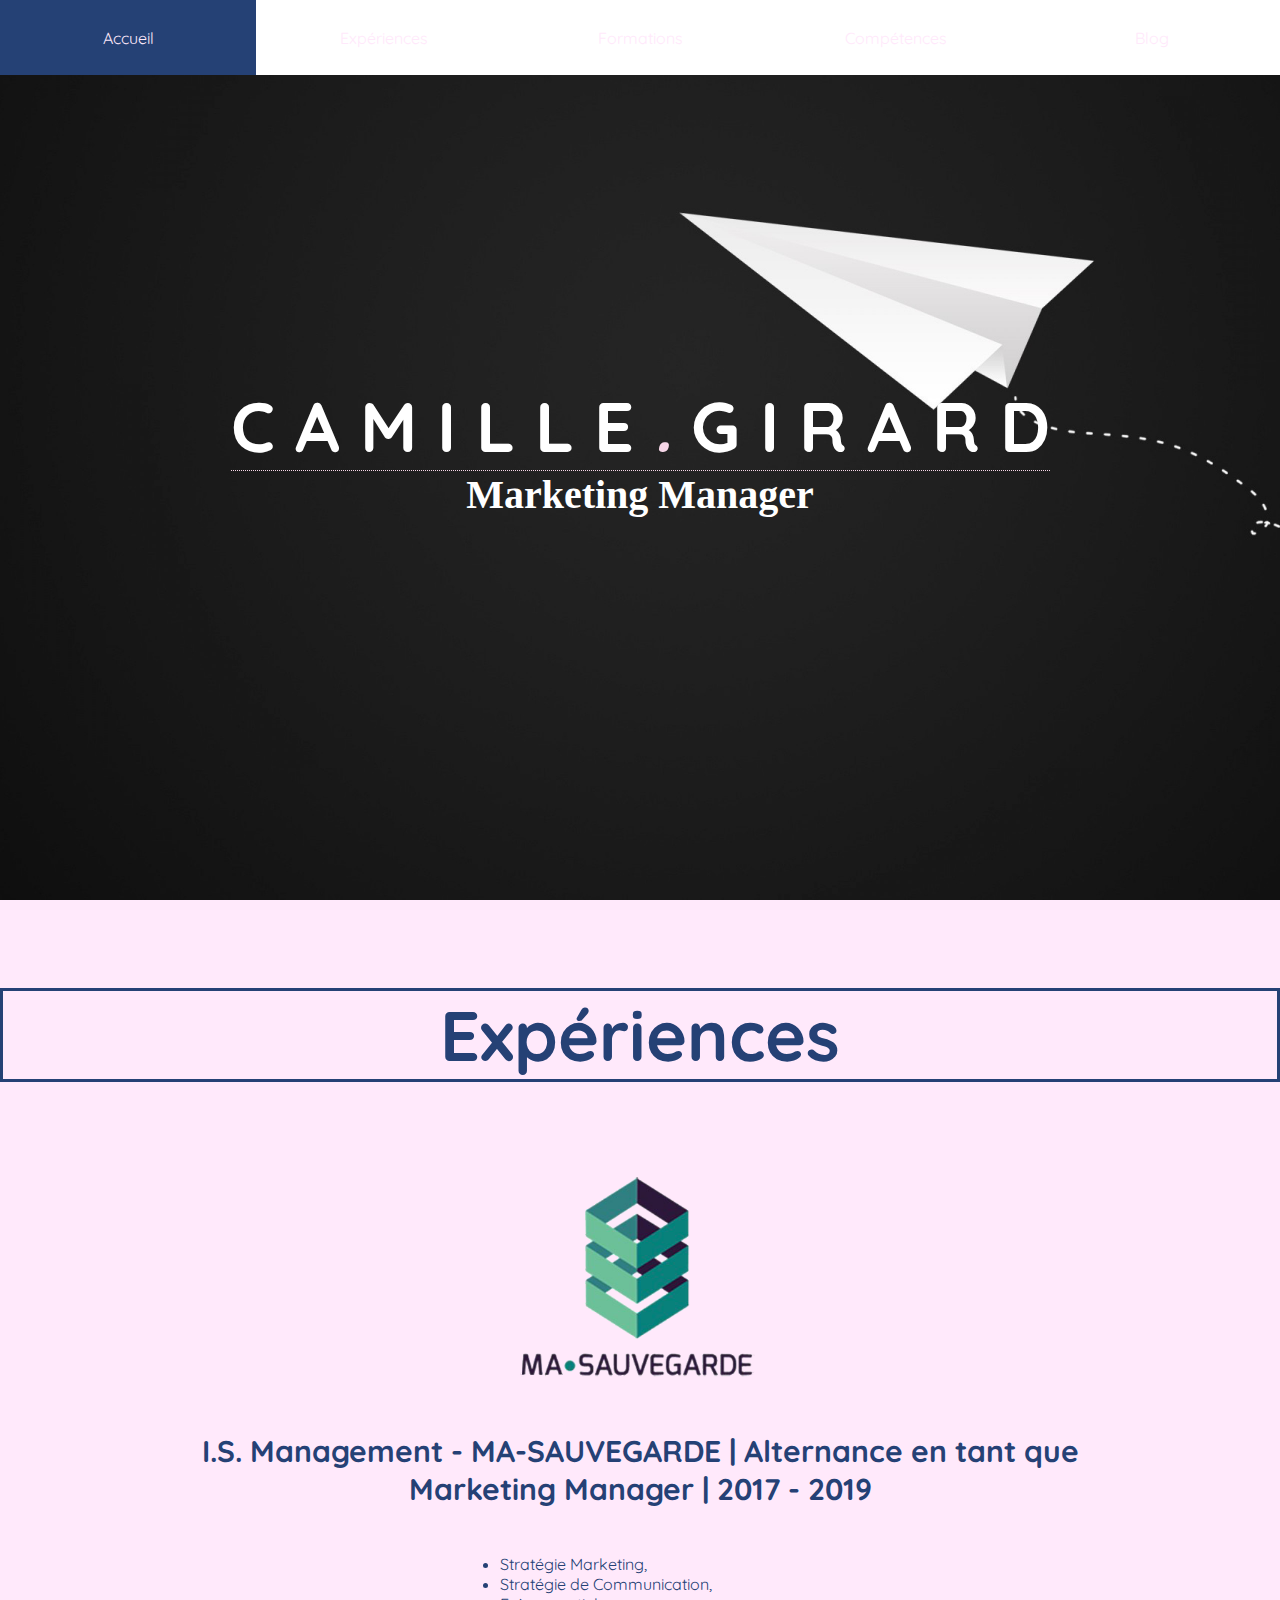
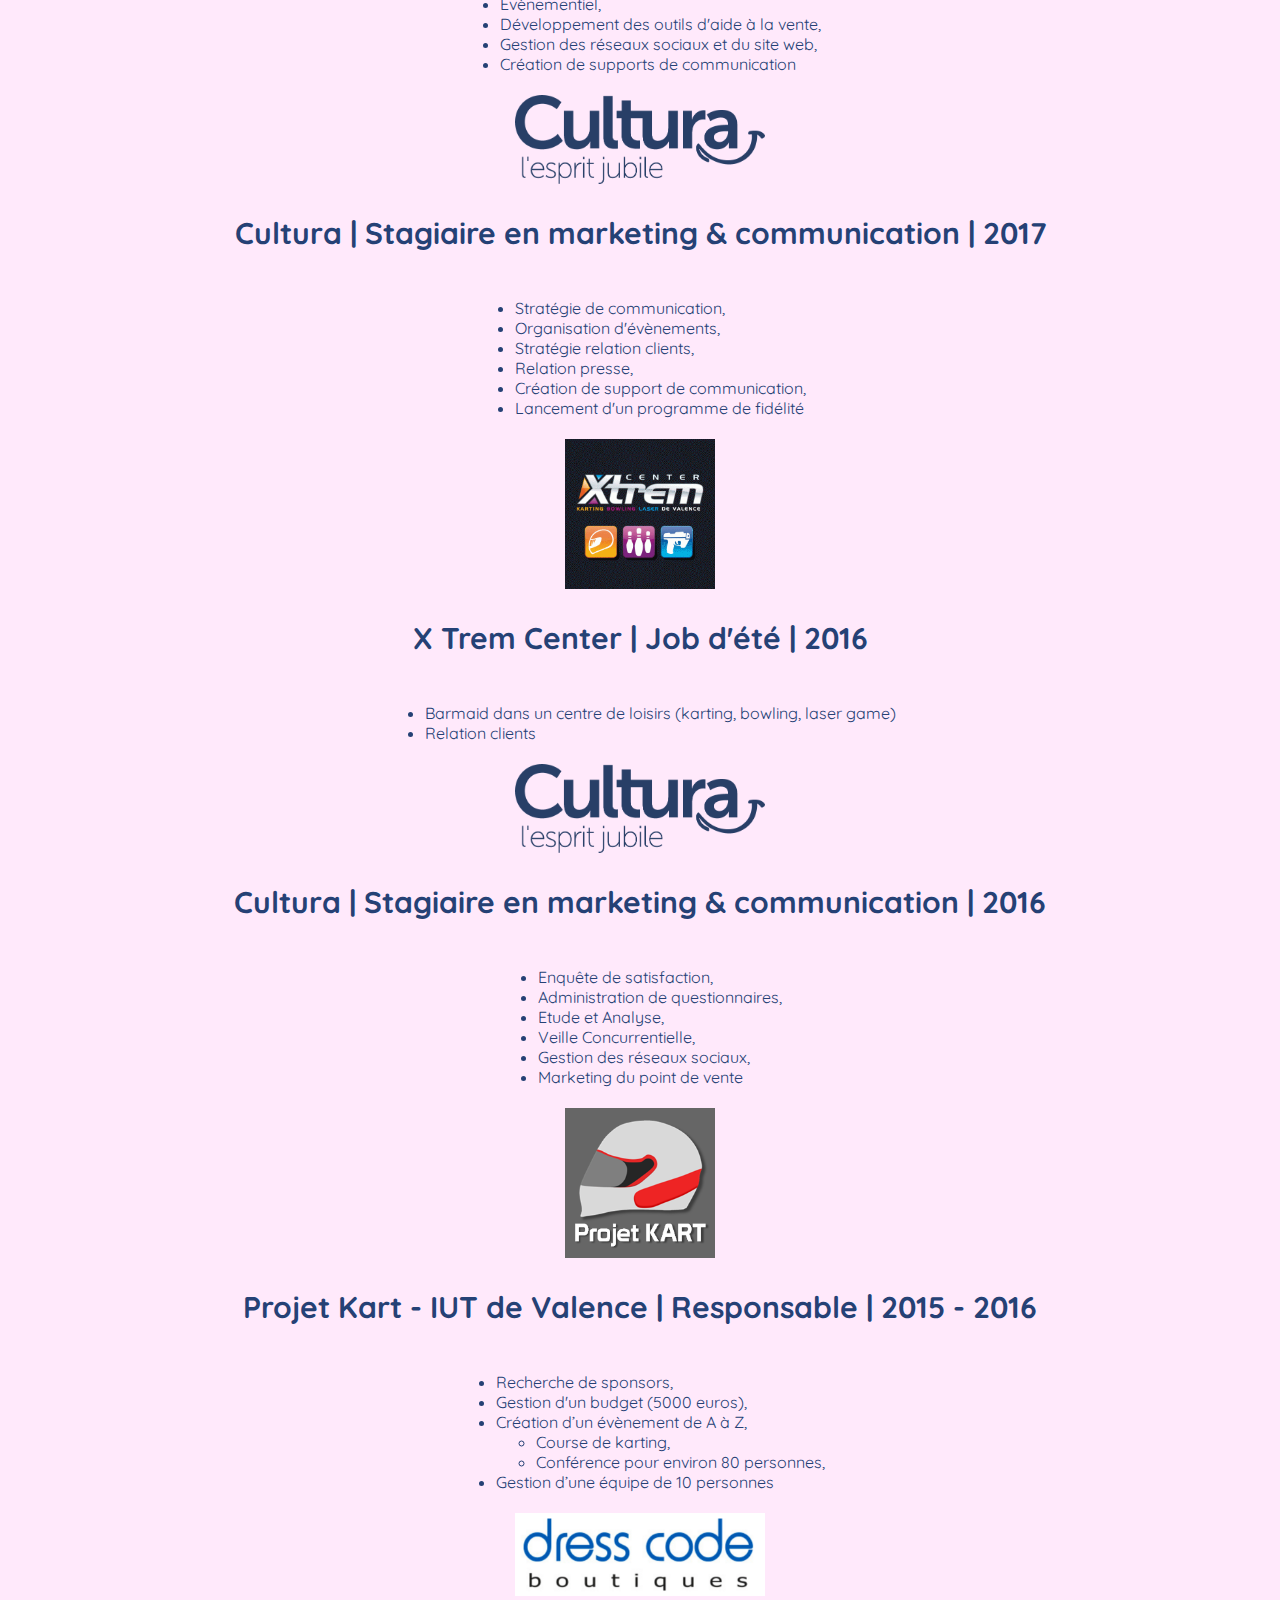
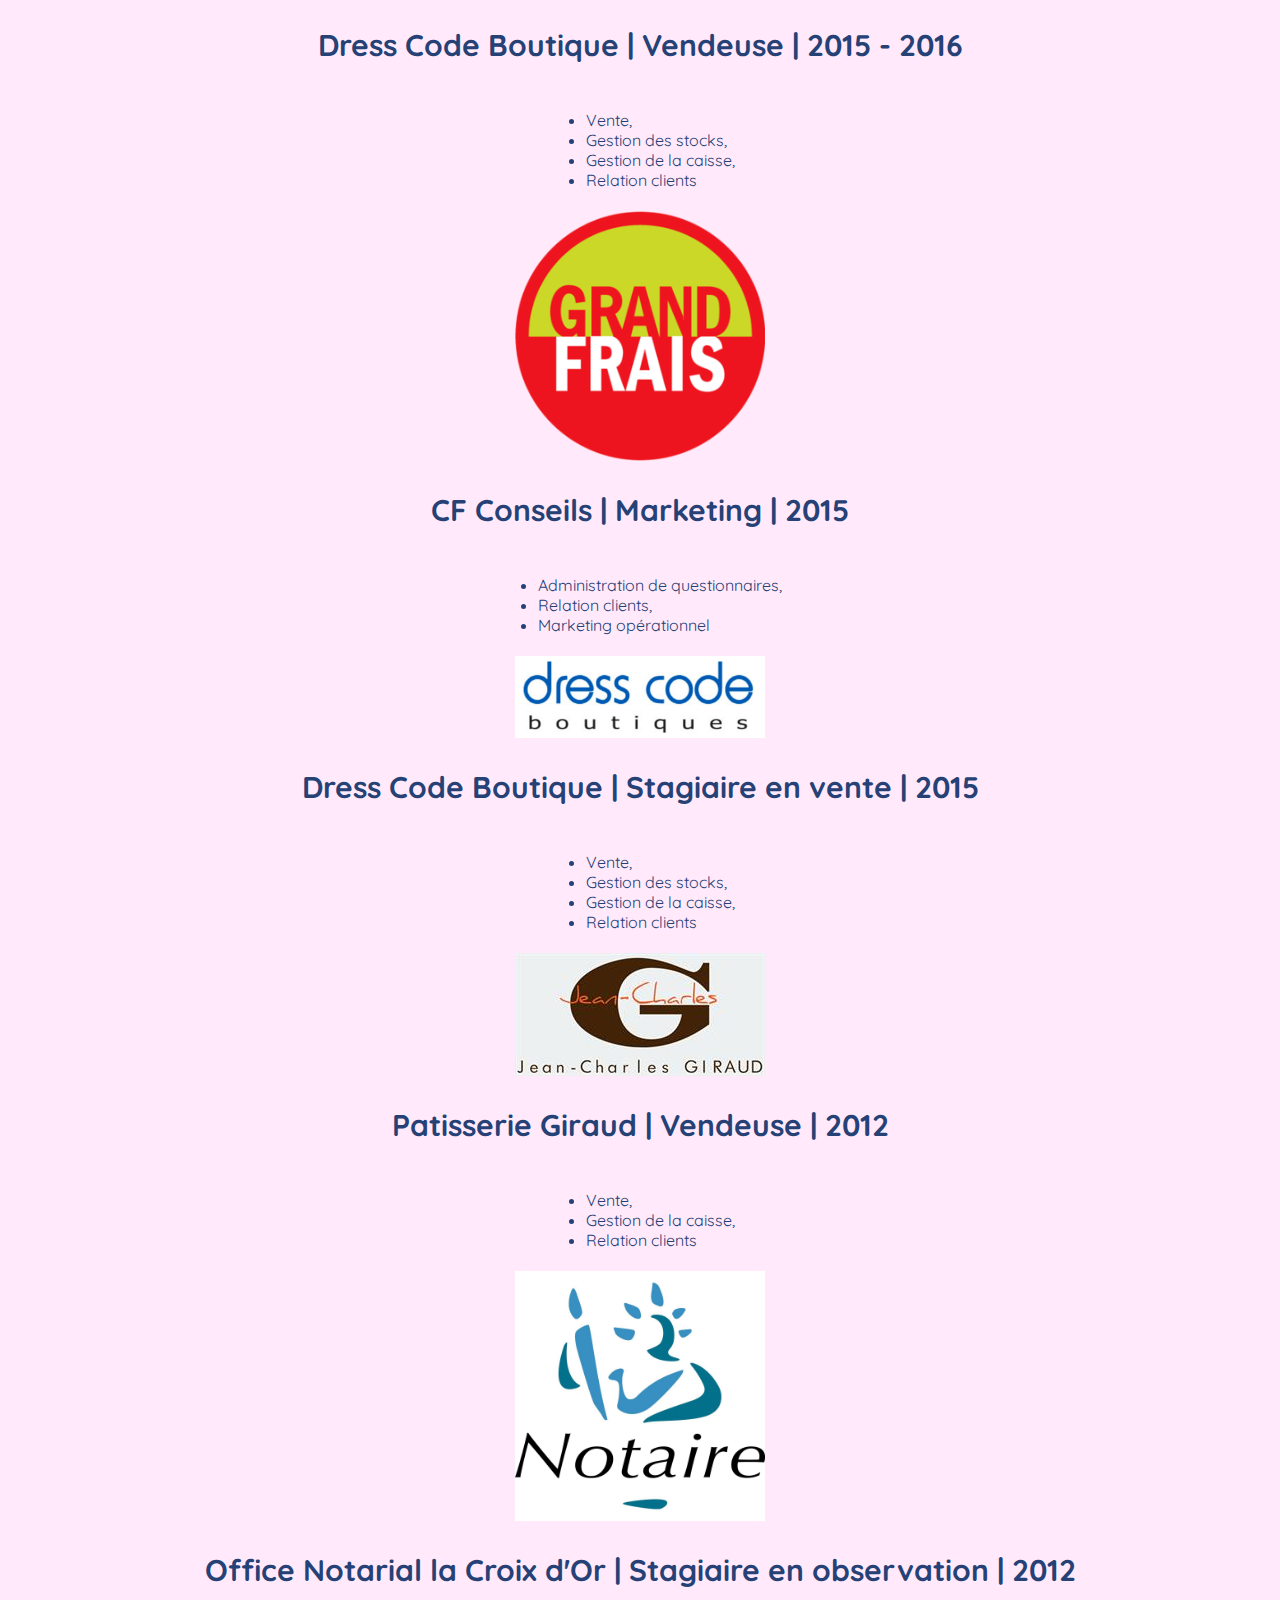
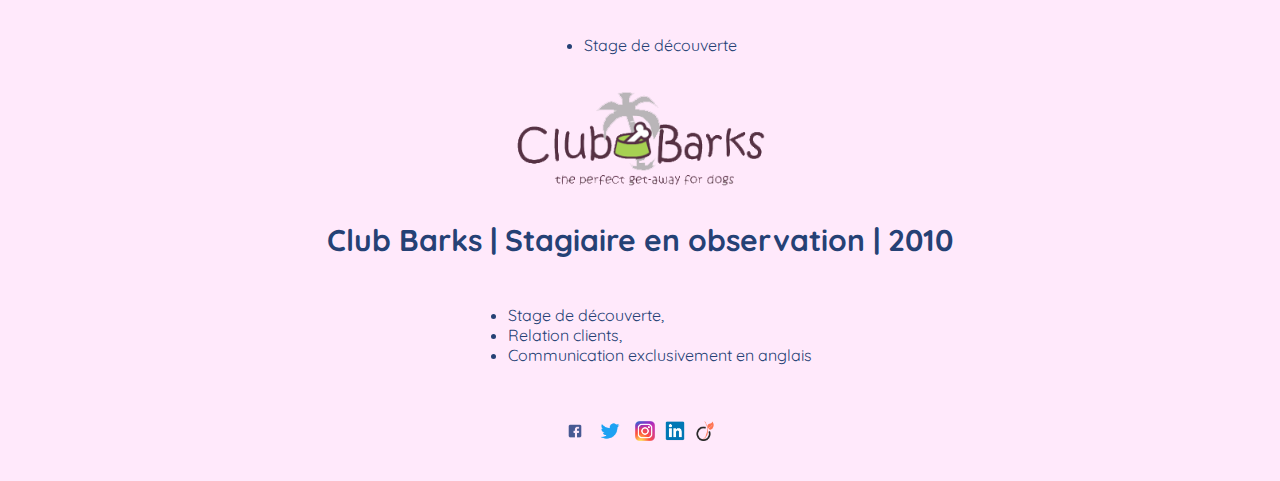
<file: Experiences.html>
<!DOCTYPE html>
<html lang="fr">

<head>
    <meta charset="UTF-8" />
    <link rel="stylesheet" type="text/css" href="experiences.css" />

<!-- Global site tag (gtag.js) - Google Analytics -->
<script async src="https://www.googletagmanager.com/gtag/js?id=UA-120443462-1"></script>
<script>
  window.dataLayer = window.dataLayer || [];
  function gtag(){dataLayer.push(arguments);}
  gtag('js', new Date());

  gtag('config', 'UA-120443462-1');
</script>

    
    <title>Expériences Camille Girard</title>
</head>

<body>
    <header>

        <h1>C A M I L L E
            <i>.</i> G I R A R D </h1>

        <h2> Marketing Manager</h2>

    </header>

    <nav>

            <div class="nav-item" id="current-nav-item">
            <a href="index.html">Accueil</a>
            </div>
            <div class="nav-item" id="current-nav-item">
            <a href="Experiences.html">Expériences</a>
            </div>
            <div class="nav-item" id="current-nav-item">
            <a href="formations.html">Formations</a>
            </div>
            <div class="nav-item" id="current-nav-item">
            <a href="competences.html">Compétences</a>
            </div>
            <div class="nav-item" id="current-nav-item">
            <a href="blog_accueil.html">Blog</a>
            </div>
            
            </nav>

    <section>
        <br />
        <h3>Expériences</h3>

        <article>
            <a class="logo" href=https://ma-sauvegarde.com target="_blank">
                <img src="img/Ma-Sauvegarde.png" style="width:250px;heigh:150px;" />
            </a>

            <h4>I.S. Management - MA-SAUVEGARDE | Alternance en tant que Marketing Manager | 2017 - 2019</h4>

            <div class="list">
                <ul class="level1">
                    <li>Stratégie Marketing,</li>
                    <li>Stratégie de Communication,</li>
                    <li>Evènementiel,</li>
                    <li>Développement des outils d'aide à la vente,</li>
                    <li>Gestion des réseaux sociaux et du site web,</li>
                    <li>Création de supports de communication</li>
                </ul>
            </div>
        </article>

        <article>
            <a class="logo" href=https://www.cultura.com target="_blank">
                <img src="img/cultura.png" style="width:250px;heigh:50px;" />
            </a>

            <h4>Cultura | Stagiaire en marketing & communication | 2017</h4>
            <div class="list">
                <ul class="level1">
                    <li>Stratégie de communication,</li>
                    <li>Organisation d'évènements,</li>
                    <li>Stratégie relation clients,</li>
                    <li>Relation presse,</li>
                    <li>Création de support de communication,</li>
                    <li>Lancement d'un programme de fidélité</li>
                </ul>
            </div>
        </article>

        <article>
            <a class="logo" href=http://xtremvalence.fr/ target="_blank">
            <img src="img/Xtrem.png" style="width:150px;heigh:50px;" />
            </a>

            <h4>X Trem Center | Job d'été | 2016</h4>
            <div class="list">
                <ul class="level1">
                    <li>Barmaid dans un centre de loisirs (karting, bowling, laser game)</li>
                    <li>Relation clients</li>
                </ul>
            </div>
        </article>

        <article>
            <a class="logo" href="http://www.cultura.com" target="_blank">
                <img src="img/cultura.png" style="width:250px;heigh:50px;" />
            </a>

            <!-- Paragraphe: toto -->
            <h4>Cultura | Stagiaire en marketing & communication | 2016</h4>
            <div class="list">
                <ul class="level1">
                    <li>Enquête de satisfaction,</li>
                    <li>Administration de questionnaires,</li>
                    <li>Etude et Analyse,</li>
                    <li>Veille Concurrentielle,</li>
                    <li>Gestion des réseaux sociaux,</li>
                    <li>Marketing du point de vente</li>
                </ul>
            </div>
        </article>

        <article>
            <a class="logo" href="https://www.facebook.com/Projet-Kart-IUT-de-Valence-1478223802438000/?hc_ref=ARRKf1ZtuMtlCSRvwTDckhTAa5OrzWFzVSfV7F_BwW1p4XhGPaywQ5mFd56lynr255o" target="_blank">
                <img src="img/projetkart.png" style="width:150px;heigh:50px;">
            </a>

            <h4>Projet Kart - IUT de Valence | Responsable | 2015 - 2016</h4>
            <div class="list">
                <ul class="level1">
                    <li>Recherche de sponsors,</li>
                    <li>Gestion d'un budget (5000 euros),</li>
                    <li>Création d’un évènement de A à Z,</li>
                    <ul class="level2">
                        <li>Course de karting,</li>
                        <li>Conférence pour environ 80 personnes,</li>
                    </ul>
                    <li>Gestion d’une équipe de 10 personnes</li>
                </ul>
            </div>
        </article>

        <article>
            <a class="logo" href="https://www.dresscode-valence.com/" target="_blank">
                <img src="img/dresscode.png" style="width:250px;heigh:50px;">
            </a>


            <h4>Dress Code Boutique | Vendeuse | 2015 - 2016</h4>
            <div class="list">
                <ul class="level1">
                    <li>Vente,</li>
                    <li>Gestion des stocks,</li>
                    <li>Gestion de la caisse,</li>
                    <li>Relation clients</li>
                </ul>
            </div>
        </article>

        <article>
            <a class="logo" href="https://www.grandfrais.com/" target="_blank">
                <img src="img/grandfrais.png" style="width:250px;heigh:50px;">
            </a>

            <h4>CF Conseils | Marketing | 2015</h4>
            <div class="list">
                <ul class="level1">
                    <li>Administration de questionnaires,</li>
                    <li>Relation clients,</li>
                    <li>Marketing opérationnel</li>
                </ul>
            </div>
        </article>

        <article>

            <a class="logo" href="https://www.dresscode-valence.com/" target="_blank">
                <img src="img/dresscode.png" style="width:250px;heigh:50px;">
            </a>

            <h4>Dress Code Boutique | Stagiaire en vente | 2015</h4>
            <div class="list">
                <ul class="level1">
                    <li>Vente,</li>
                    <li>Gestion des stocks,</li>
                    <li>Gestion de la caisse,</li>
                    <li>Relation clients</li>
                </ul>
            </div>
        </article>

        <article>
            <a class="logo" href="http://www.patisserie-giraud-valence.fr/" target="_blank">
                <img src="img/Giraud.jpg" style="width:250px;heigh:50px;">
            </a>

            <h4>Patisserie Giraud | Vendeuse | 2012</h4>
            <div class="list">
                <ul class="level1">
                    <li>Vente,</li>
                    <li>Gestion de la caisse,</li>
                    <li>Relation clients</li>
                </ul>
            </div>
        </article>

        <article>
            <a class="logo" href="http://octa.notaires.fr/" target="_blank">
                <img src="img/notaires.jpg" style="width:250px;heigh:50px;">
            </a>

            <h4>Office Notarial la Croix d'Or | Stagiaire en observation | 2012</h4>
            <div class="list">
                <ul class="level1">
                    <li>Stage de découverte</li>
                </ul>
            </div>
        </article>

        <article>
            <a class="logo" href="http://www.clubbarks.com//" target="_blank">
                <img src="img/ClubBarks.png" style="width:250px;heigh:50px;">
            </a>

            <h4>Club Barks | Stagiaire en observation | 2010</h4>
            <div class="list">
                <ul class="level1">
                    <li>Stage de découverte,</li>
                    <li>Relation clients,</li>
                    <li>Communication exclusivement en anglais</li>
                </ul>
            </div>
        </article>
    </section>


    <footer>

        <a href="https://www.facebook.com/profile.php?id=1216899636" target="_blank">
            <img src="img/facebook.png" style="width:20px;">
        </a>

        <a href="https://twitter.com/CamilleG1996" target="_blank">
            <img src="img/twitter.png" style="width:30px;">
        </a>

        <a href="https://www.instagram.com/cami_gi_/?hl=fr" target="_blank">
            <img src="img/instagram.png" style="width:20px;">
        </a>

        <a href="https://www.linkedin.com/in/girard-camille/" target="_blank">
            <img src="img/linkedin.png" style="width:20px;">
        </a>

        <a href="https://www.viadeo.com/p/0028e2brsgou7u8/edit" target="_blank">
            <img src="img/viadeo.png" style="width:20px;">
        </a>

    </footer>
</body>

</html>
</file>
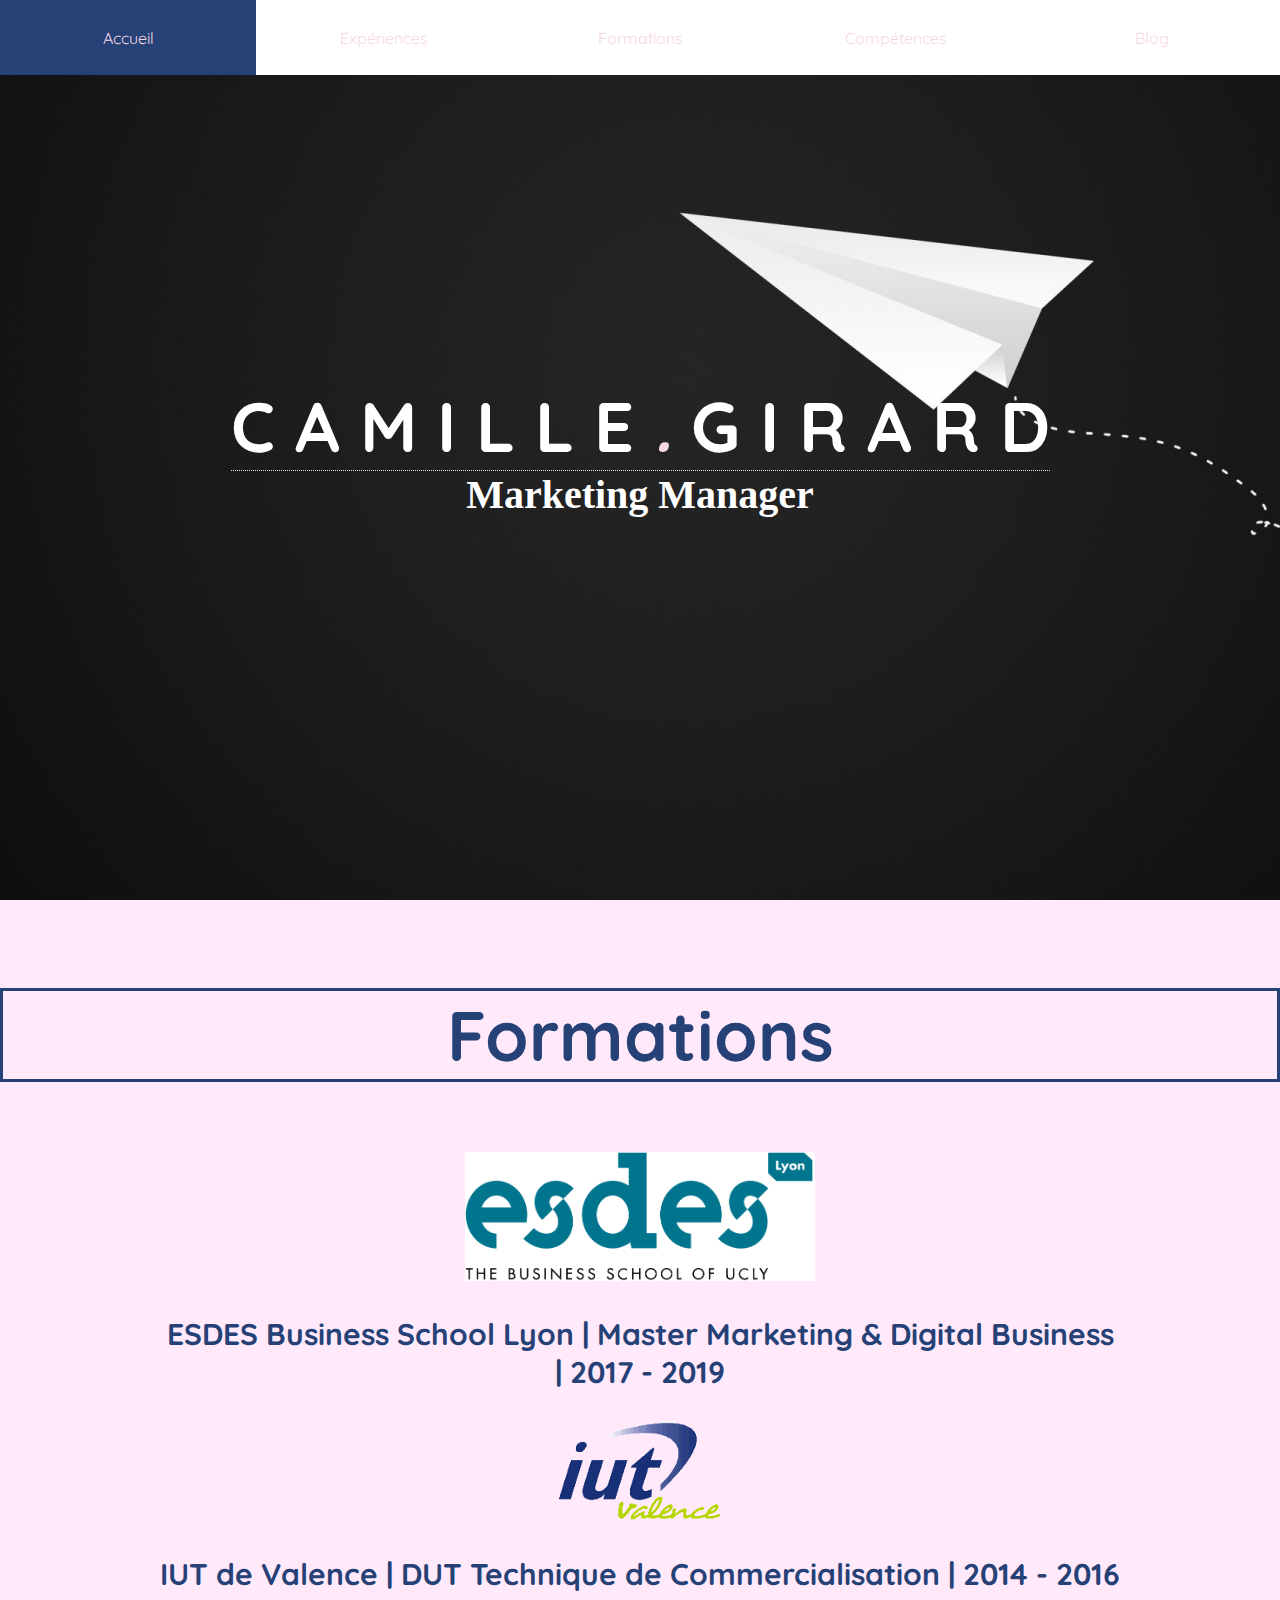
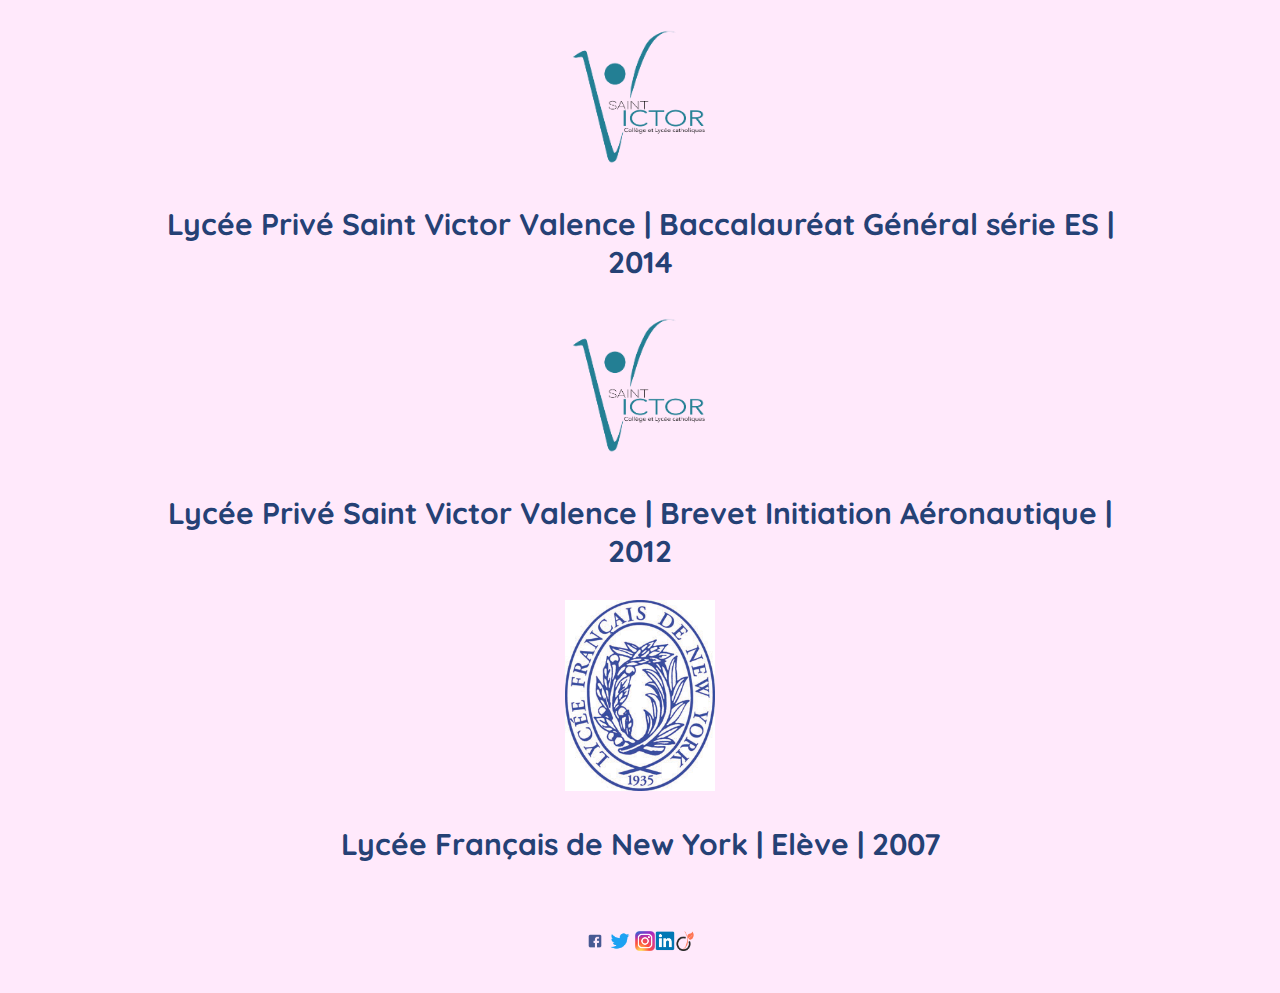
<file: formations.html>
<!DOCTYPE html>
<html lang="fr">

<head>
    <meta charset="UTF-8" />
    <link rel="stylesheet" type="text/css" href="formation.css" />

    <!-- Global site tag (gtag.js) - Google Analytics -->
    <script async src="https://www.googletagmanager.com/gtag/js?id=UA-120443462-1"></script>
    <script>
        window.dataLayer = window.dataLayer || [];
        function gtag() { dataLayer.push(arguments); }
        gtag('js', new Date());

        gtag('config', 'UA-120443462-1');
    </script>


    <title>Formations Camille Girard</title>
</head>

<body>
    <header>

        <h1>C A M I L L E
            <i>.</i> G I R A R D</h1>

        <h2> Marketing Manager</h2>

    </header>

    <nav>

            <div class="nav-item" id="current-nav-item">
            <a href="index.html">Accueil</a>
            </div>
            <div class="nav-item" id="current-nav-item">
            <a href="Experiences.html">Expériences</a>
            </div>
            <div class="nav-item" id="current-nav-item">
            <a href="formations.html">Formations</a>
            </div>
            <div class="nav-item" id="current-nav-item">
            <a href="competences.html">Compétences</a>
            </div>
            <div class="nav-item" id="current-nav-item">
            <a href="blog_accueil.html">Blog</a>
            </div>
            
            </nav>

    <section>

        <br />


        <h3>Formations</h3>

        <article>
            <a href="http://www.esdes.fr" target="_blank">
                <img src="img/ESDES.png" style="width:350px;heigh:150px;">
            </a>

            <h4>ESDES Business School Lyon | Master Marketing & Digital Business | 2017 - 2019</h4>
        </article>

        <article>

            <a href="https://www.iut-valence.fr" target="_blank">
                <img src="img/IUT.png" style="width:250px;heigh:50px;">
            </a>

            <h4>IUT de Valence | DUT Technique de Commercialisation | 2014 - 2016</h4>
        </article>

        <article>

            <a href="http://www.saintvictor26.com" target="_blank">
                <img src="img/StVic.png" style="width:150px;heigh:50px;">
            </a>

            <h4>Lycée Privé Saint Victor Valence | Baccalauréat Général série ES | 2014​</h4>
        </article>

        <article>

            <a href="http://www.saintvictor26.com" target="_blank">
                <img src="img/StVic.png" style="width:150px;heigh:50px;">
            </a>

            <h4>Lycée Privé Saint Victor Valence | Brevet Initiation Aéronautique | 2012</h4>
        </article>

        <article>
            <a href="https://www.lfny.org/page" target="_blank">
                <img src="img/LFNY.png" style="width:150px;heigh:50px;">
            </a>

            <h4>Lycée Français de New York | Elève | 2007</h4>
        </article>


    </section>
    <footer>

        <a href=https://www.facebook.com/profile.php?id=1216899636 target="_blank">
            <img src="img/facebook.png" style="width:20px;">
        </a>

        <a href=https://twitter.com/CamilleG1996 target="_blank">
            <img src="img/twitter.png" style="width:30px;">
        </a>

        <a href=https://www.instagram.com/cami_gi_/?hl=fr target="_blank">
            <img src="img/instagram.png" style="width:20px;">
        </a>

        <a href=https://www.linkedin.com/in/girard-camille/ target="_blank">
        <img src="img/linkedin.png" style="width:20px;">
        </a>

        <a href=https://www.viadeo.com/p/0028e2brsgou7u8/edit target="_blank">
            <img src="img/viadeo.png" style="width:20px;">
        </a>

    </footer>
</body>

</html>
</file>
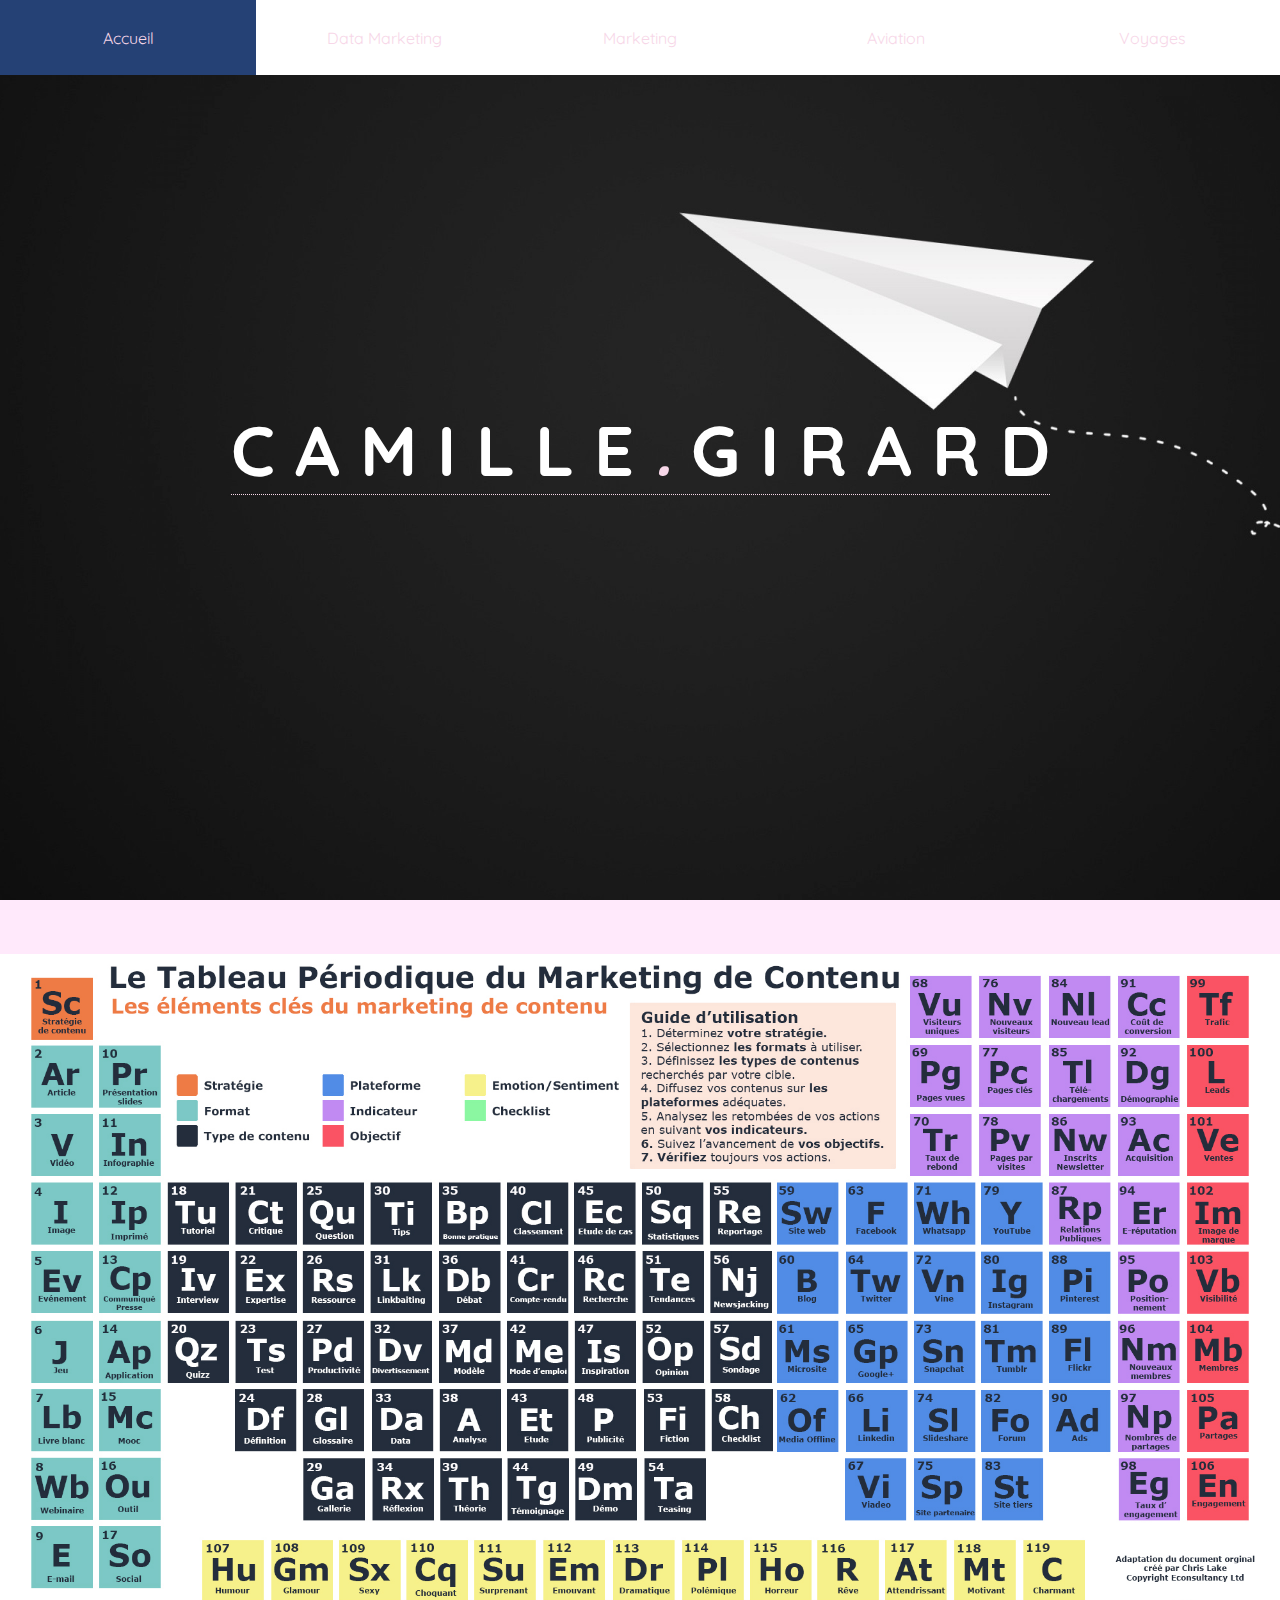
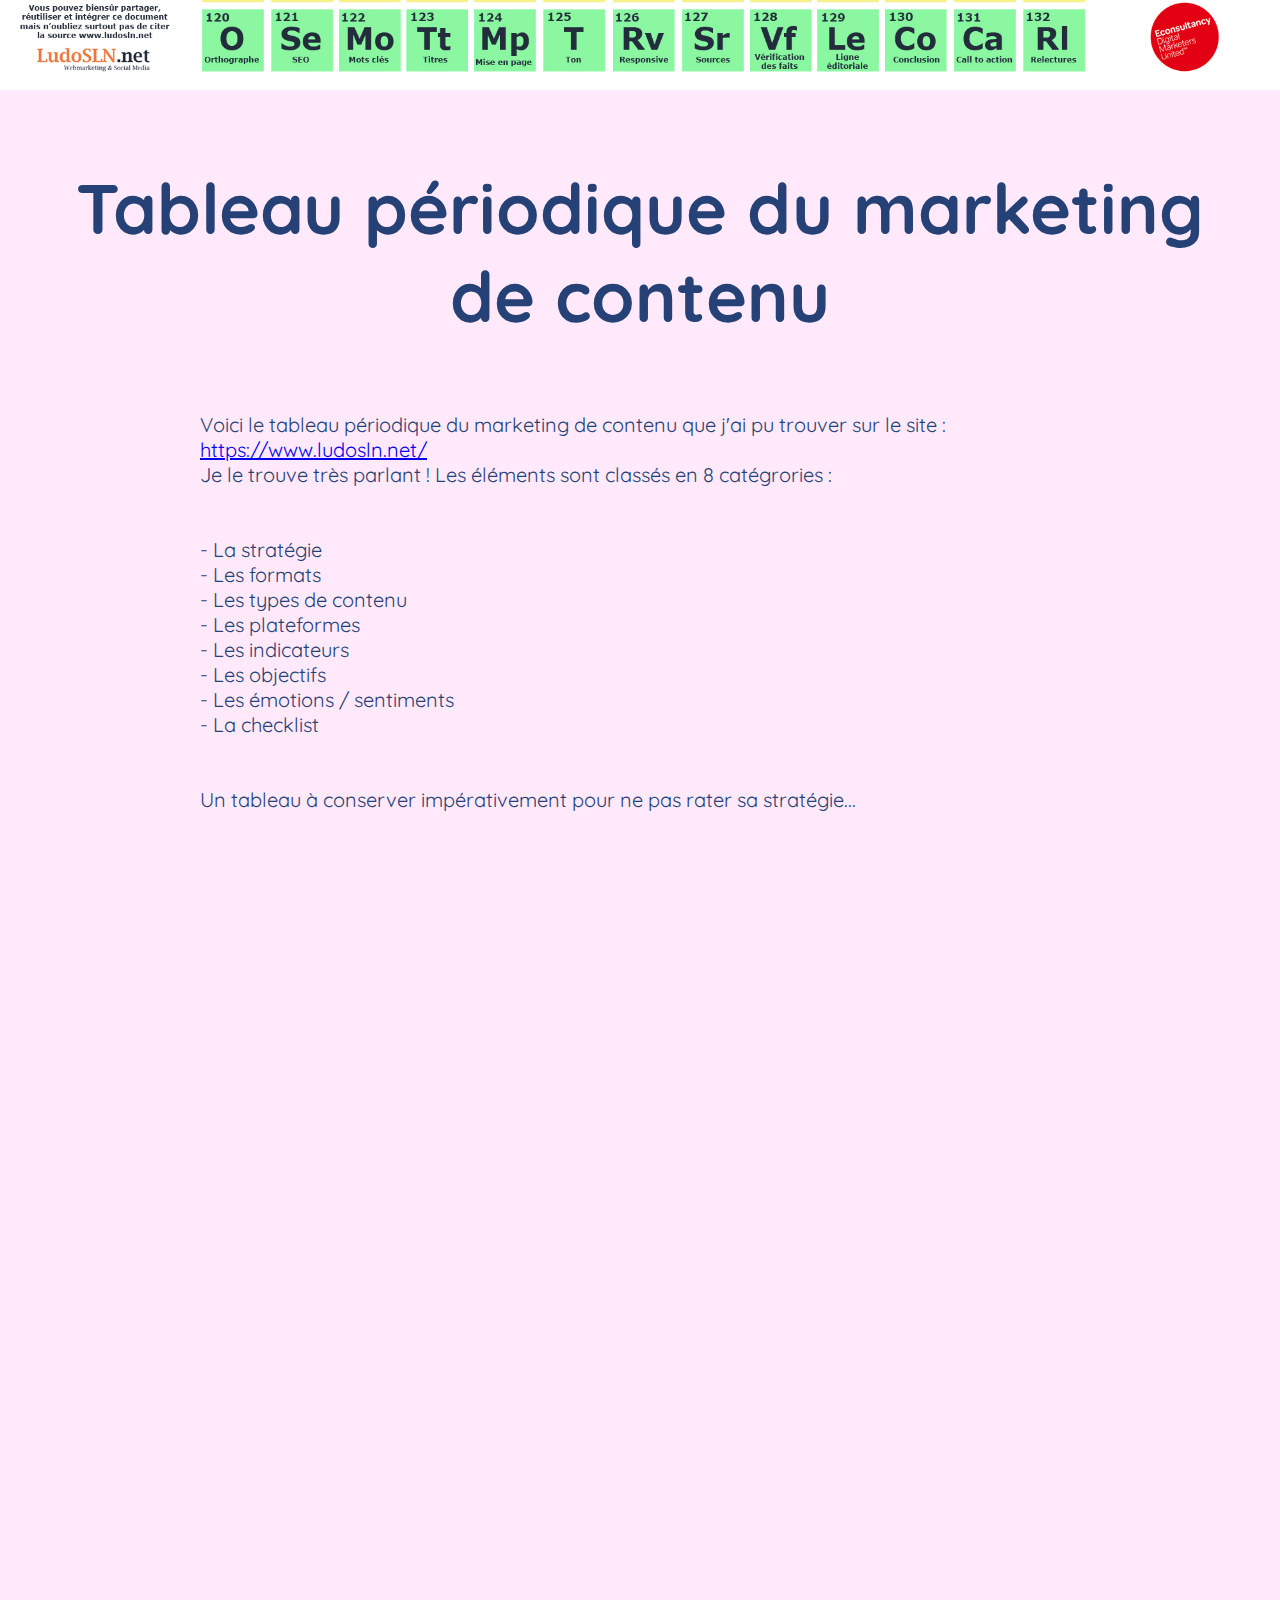
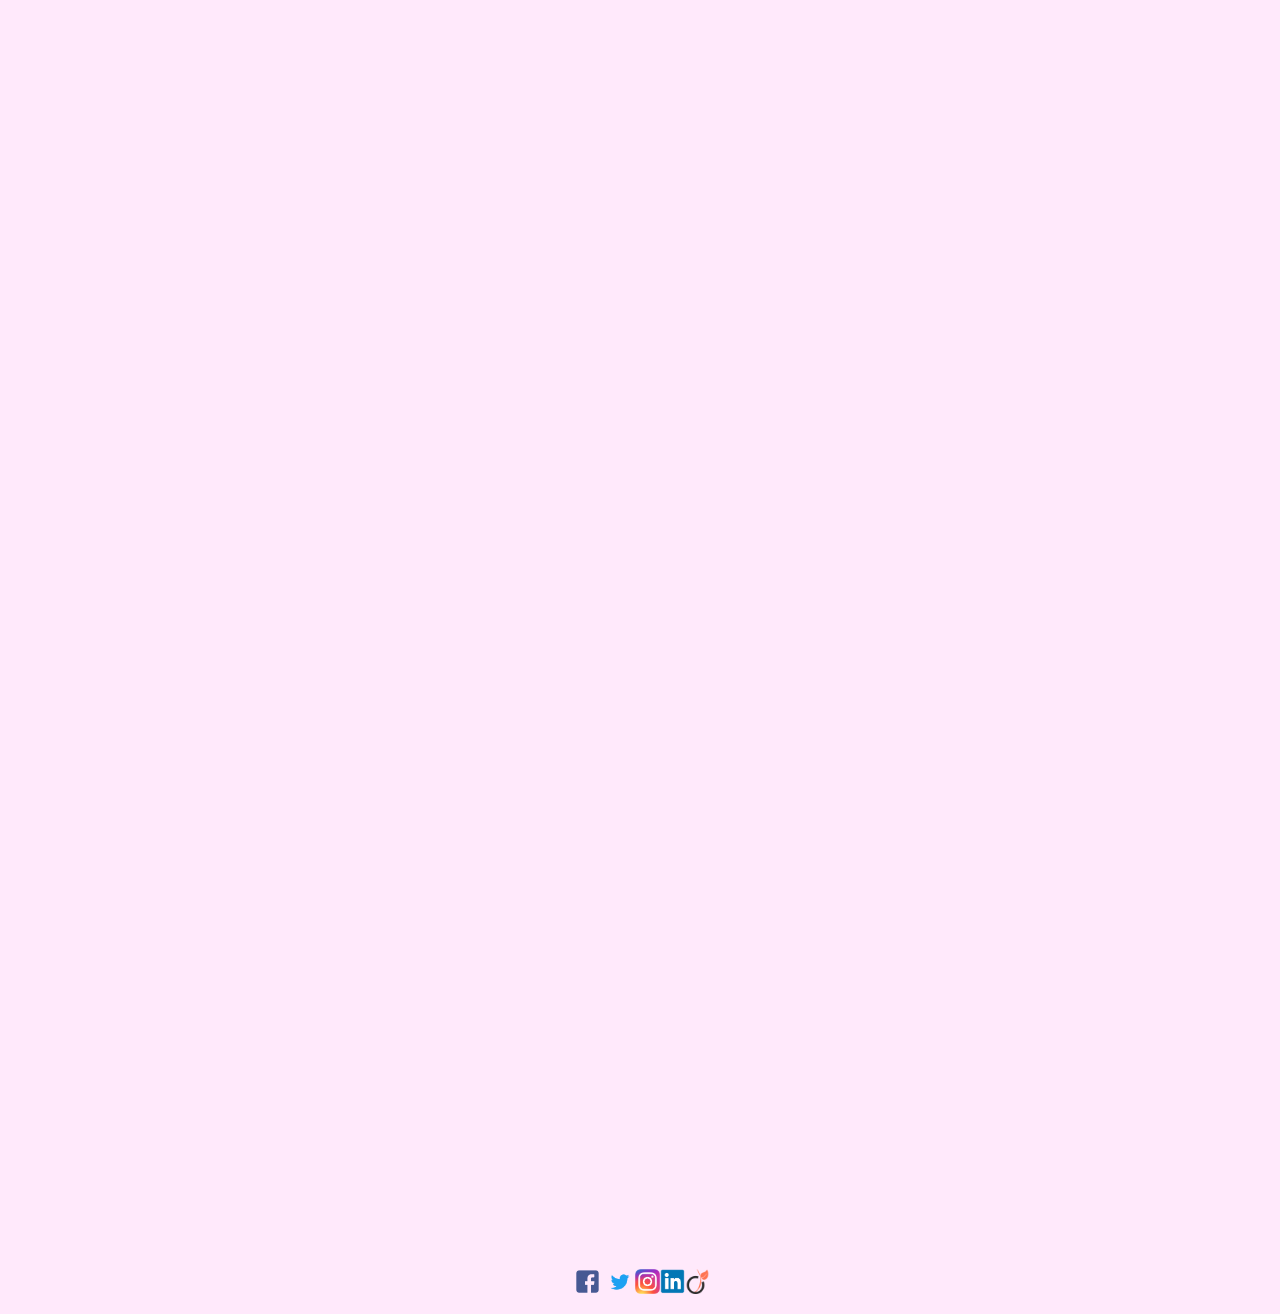
<file: marketing.html>
<!DOCTYPE html>
<html>

<head>
    <meta charset="UTF-8" />
    <!-- Global site tag (gtag.js) - Google Analytics -->
    <script async src="https://www.googletagmanager.com/gtag/js?id=UA-120443462-1"></script>
    <script>
        window.dataLayer = window.dataLayer || [];
        function gtag() { dataLayer.push(arguments); }
        gtag('js', new Date());

        gtag('config', 'UA-120443462-1');
    </script>


    <title>Marketing / Blog de Camille</title>

    <link rel="stylesheet" href="data_marketing.css">
</head>

<body>

    <header>

        <h1>C A M I L L E
            <i>.</i> G I R A R D</h1>

    </header>

    <nav>
        <div class="nav-item" id="current-nav-item">
            <a href="index.html">Accueil</a>
        </div>
        <div class="nav-item" id="current-nav-item">
            <a href="data_marketing.html">Data Marketing</a>
        </div>
        <div class="nav-item" id="current-nav-item">
            <a href="marketing.html">Marketing</a>
        </div>
        <div class="nav-item" id="current-nav-item">
            <a href="aviation.html">Aviation</a>
        </div>
        <div class="nav-item" id="current-nav-item">
            <a href="voyages.html">Voyages</a>
        </div>

    </nav>
    <br>
    <br>
    <br>
    <img src="img/tableauperiodiquemarketing.jpg"; center; width="100%">

        <h2>Tableau périodique du marketing de contenu</h2>

    <section>
        <article class="art">
            <p> 
            Voici le tableau périodique du marketing de contenu que j'ai pu trouver sur le site : <a href="https://www.ludosln.net/tableau-periodique-marketing-de-contenu/">https://www.ludosln.net/</a>
            Je le trouve très parlant ! Les éléments sont classés en 8 catégrories :
            <br>
            <br>
            <br>
            - La stratégie
            <br>
            - Les formats
            <br>
            - Les types de contenu
            <br>
            - Les plateformes
            <br>
            - Les indicateurs
            <br>
            - Les objectifs
            <br>
            - Les émotions / sentiments
            <br>
            - La checklist
            <br>
            <br>
            <br>
            Un tableau à conserver impérativement pour ne pas rater sa stratégie...

            </p>
        </article>

    </section>


    <footer>
        <article class="social">
            <a href="https://www.facebook.com/profile.php?id=1216899636" target="_blank">
                <img src="img/facebook.png" style="width:35px;">
            </a>

            <a href="https://twitter.com/CamilleG1996" target="_blank">
                <img src="img/twitter.png" style="width:30px;">
            </a>

            <a href="https://www.instagram.com/cami_gi_/?hl=fr" target="_blank">
                <img src="img/instagram.png" style="width:25px;">
            </a>

            <a href="https://www.linkedin.com/in/girard-camille/" target="_blank">
                <img src="img/linkedin.png" style="width:25px;">
            </a>

            <a href="https://www.viadeo.com/p/0028e2brsgou7u8/edit" target="_blank">
                <img src="img/viadeo.png" style="width:25px;">
            </a>

        </article>

    </footer>

</body>

</html>
</file>
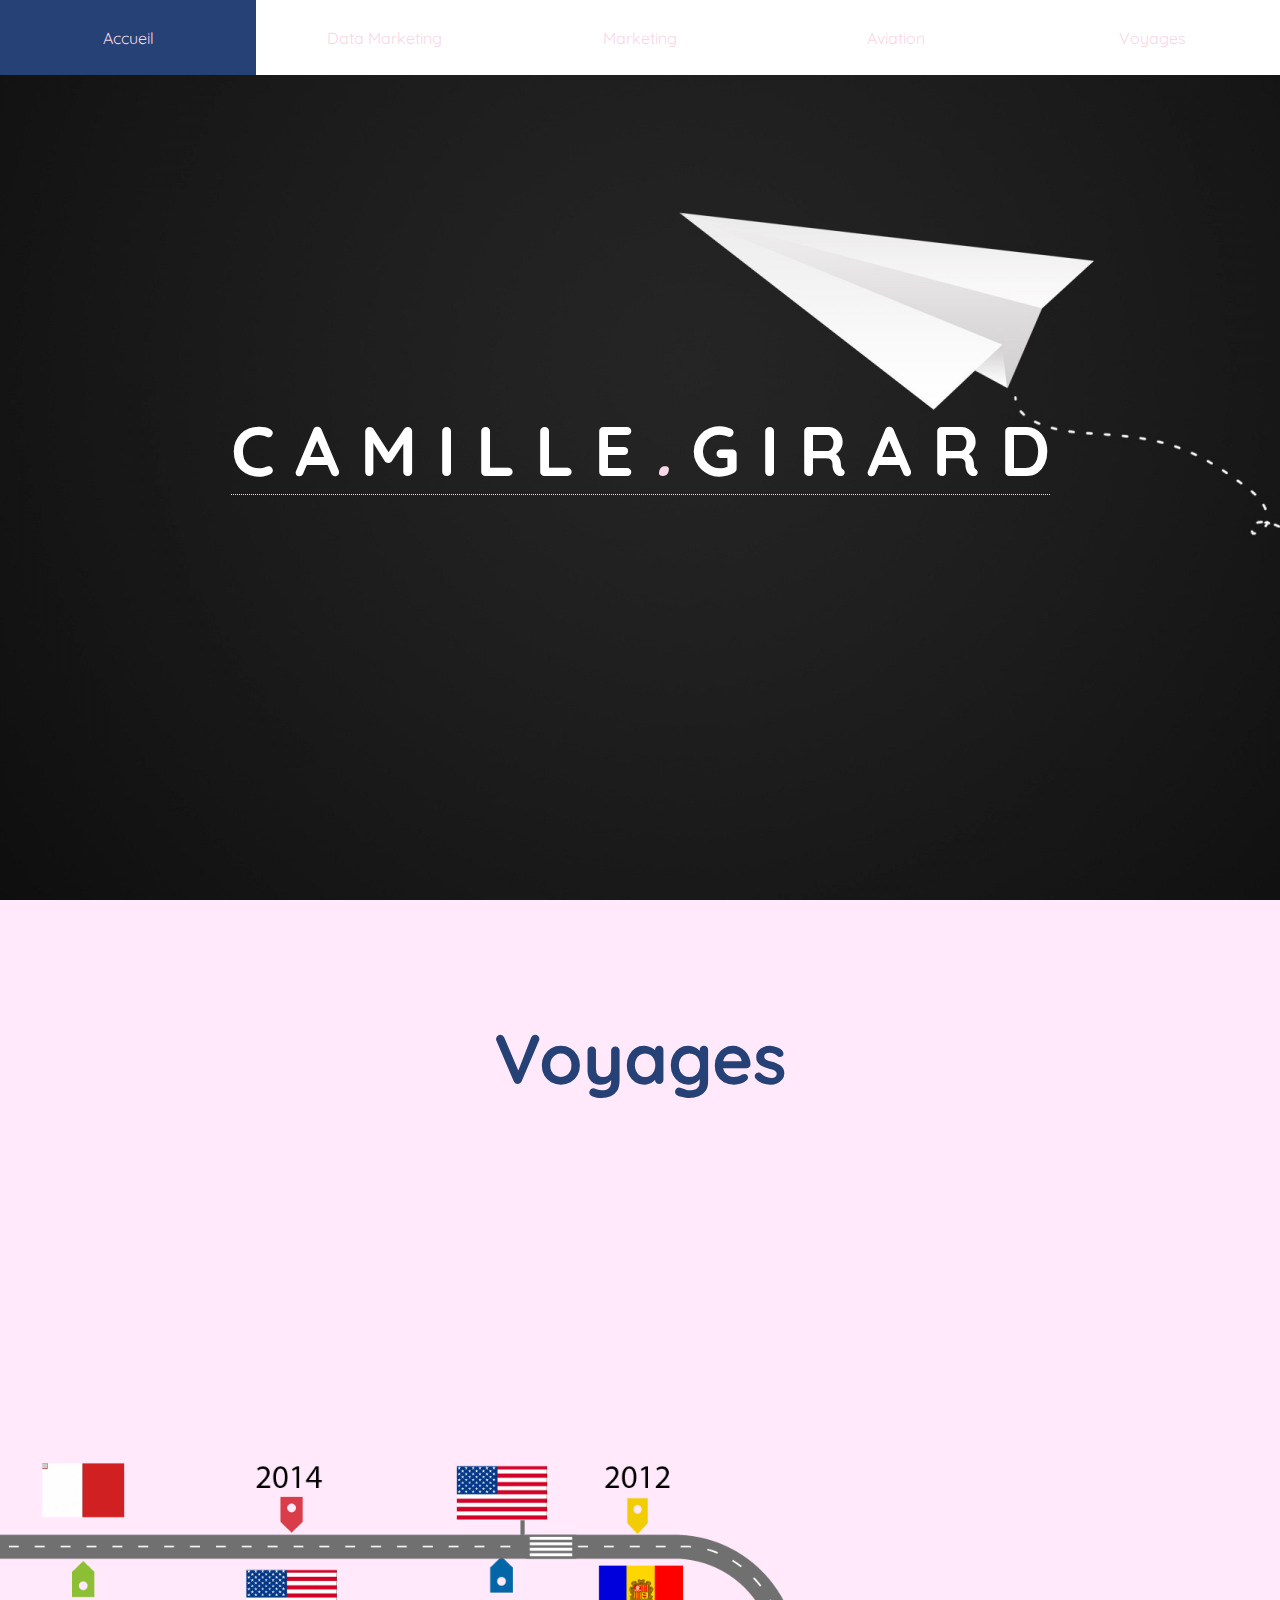
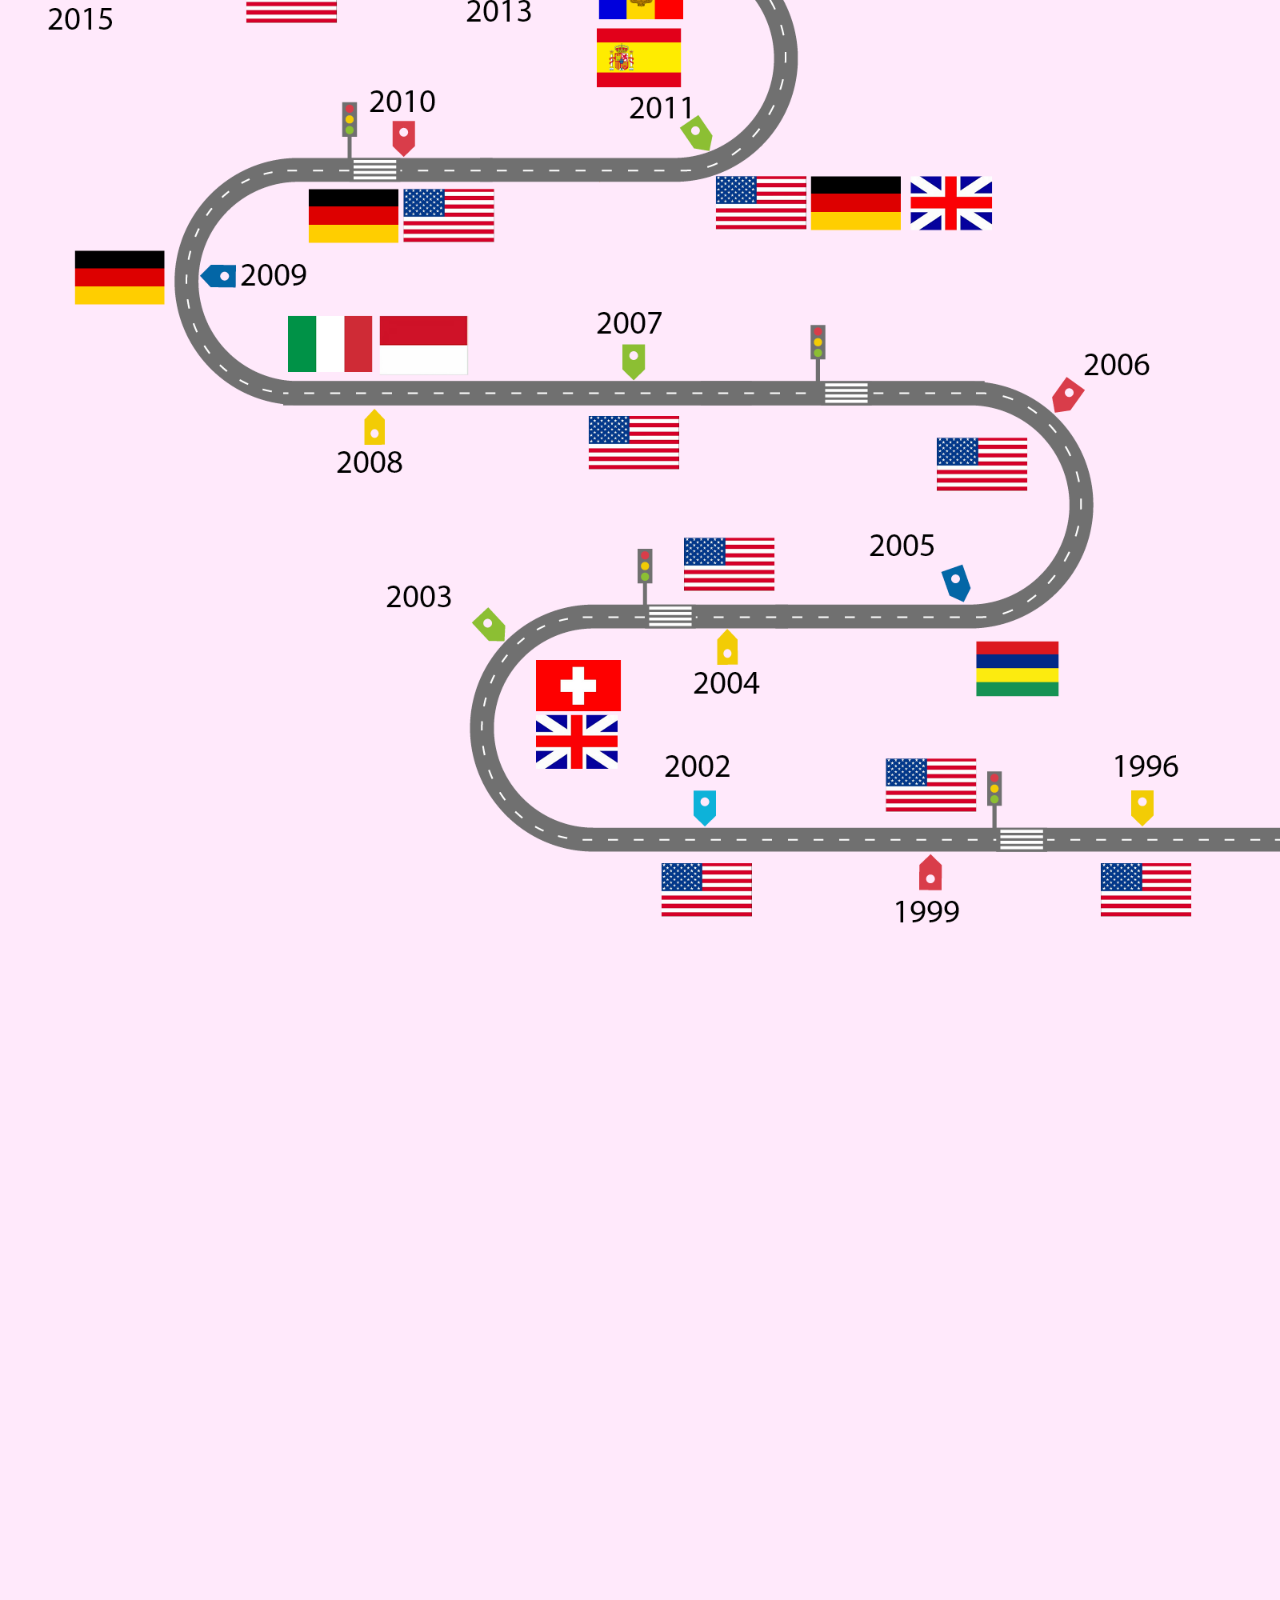
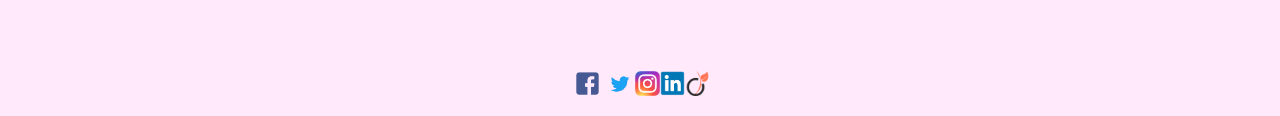
<file: voyages.html>
<!DOCTYPE html>
<html>

<head>
    <meta charset="UTF-8" />
    <!-- Global site tag (gtag.js) - Google Analytics -->
    <script async src="https://www.googletagmanager.com/gtag/js?id=UA-120443462-1"></script>
    <script>
        window.dataLayer = window.dataLayer || [];
        function gtag() { dataLayer.push(arguments); }
        gtag('js', new Date());

        gtag('config', 'UA-120443462-1');
    </script>


    <title>Voyages / Blog de Camille</title>

    <link rel="stylesheet" href="data_marketing.css">
</head>

<body>

    <header>

        <h1>C A M I L L E
            <i>.</i> G I R A R D</h1>

    </header>

    <nav>
        <div class="nav-item" id="current-nav-item">
            <a href="index.html">Accueil</a>
        </div>
        <div class="nav-item" id="current-nav-item">
            <a href="data_marketing.html">Data Marketing</a>
        </div>
        <div class="nav-item" id="current-nav-item">
            <a href="marketing.html">Marketing</a>
        </div>
        <div class="nav-item" id="current-nav-item">
            <a href="aviation.html">Aviation</a>
        </div>
        <div class="nav-item" id="current-nav-item">
            <a href="voyages.html">Voyages</a>
        </div>

    </nav>

    <h2>Voyages</h2>

    <section>
        <article class="art">
            <img src="img/frise.png"; center; width="100%">
        </article>

    </section>


    <footer>
        <article class="social">
            <a href="https://www.facebook.com/profile.php?id=1216899636" target="_blank">
                <img src="img/facebook.png" style="width:35px;">
            </a>

            <a href="https://twitter.com/CamilleG1996" target="_blank">
                <img src="img/twitter.png" style="width:30px;">
            </a>

            <a href="https://www.instagram.com/cami_gi_/?hl=fr" target="_blank">
                <img src="img/instagram.png" style="width:25px;">
            </a>

            <a href="https://www.linkedin.com/in/girard-camille/" target="_blank">
                <img src="img/linkedin.png" style="width:25px;">
            </a>

            <a href="https://www.viadeo.com/p/0028e2brsgou7u8/edit" target="_blank">
                <img src="img/viadeo.png" style="width:25px;">
            </a>

        </article>

    </footer>

</body>

</html>
</file>
<file: index.css>
@import url('https://fonts.googleapis.com/css?family=Quicksand');
html, body {
    background-color: rgb(255, 233, 251);
    height: 100%;
    width: 100%;
    margin: 0;
}
header {
    background-image: url("img/plane-2909850.jpg");
    background-repeat: no repeat;
    background-position: center;
    background-size: cover;
    background-attachment: fixed;
    height: 100%;
    width: 100%;
    display:flex;
    flex-direction:column;
    justify-content: center ;
    align-items: center;

}
header h1 {
    color: rgb(255, 255, 255);
    text-align: center;
    margin: 0;
    font-family: 'Quicksand', sans-serif ;
    font-size: 70px;
    border-bottom: dotted 1px rgb(255, 233, 251);
    transition: all 0.3s cubic-bezier(.5,.25.52,.7);
    cursor: pointer;
}
header h1 i{
    color: rgb(247, 215, 232);
}
header h1:hover{
    color: rgb(247, 215, 232);
}

header h2 {
    color: rgb(255, 255, 255);
    text-align: center;
    margin: 0;
    font-family: cursive, serif;
    font-size: 40px;
    transition: all 0.3s cubic-bezier(.5,.25.52, .7);
    cursor: pointer
}
header h2:hover{
    color: rgb(247, 215, 232);
}


#blocImage{
   
    font-family: 'Quicksand', sans-serif ;
    font-size: 70px;
    border-style: solid;
    border: rgb(37, 65, 117);
    color: rgb(37, 65, 117);
    background-image:url("img/Camcam.png");
    background-position: center;
    opacity: 0.7;
    background-repeat: no-repeat;
    height: 347px; 
    width: 333px;
}

#blocImage #sousTitre {
    font-family: 'Quicksand', sans-serif ;
    font-size: 90px;
    border-style: solid;
    border: rgb(37, 65, 117);
    color: rgb(37, 65, 117);
    font-weight: bold;
    
}


p {
    font-family: 'Quicksand', sans-serif ;
    font-size: 20px;
    color: rgb(37, 65, 117);
    display:flex;
    flex-direction:column;
    justify-content: center ;
    align-items: center;
    

}

h4{
    padding-bottom: 20px;
    padding-top: 20px;
    margin: 150px;
    margin-top:50px;
    margin-bottom: 50px;
    font-family: 'Quicksand', sans-serif ;
    font-size: 30px;
    text-align: center;
    border-style: solid;
    border: 5px, rgb(255, 255, 255);
   
}
h4:hover{
    color: rgb(247, 215, 232);
    background-color: white;
}
a{
    text-decoration: none;
    color: white;
    border: rgb(37, 65, 117)
}

h5 {
    color:rgb(37, 65, 117);
    font-family: 'Quicksand', sans-serif ;
    font-size: 30px;
    text-align: center;
    margin-top: 100px;
    padding:15px;
    border-style: solid;
    border-width: 5px;
    border-color: rgb(37, 65, 117);
    }  

footer {
    background-color: rgb(255, 233, 251);
    height: 500px;
    width: 100%;
    display:flex;
    flex-direction:column;
    justify-content: space-around ;
    align-items: center;
    text-align: center;
    
    }

.social {
    flex-direction: row;
    justify-content: center;
    align-items: center;
    display: flex;
    margin-bottom: 50px;
    }

.partage {
     flex-direction: row;
     justify-content: space-between;
     align-items: center;
     display: flex;
}

.spacer {
    margin-right: 10px;
    margin-left: 10px;
    color: white;
}

footer p{
    flex-direction: row;
    justify-content: center;
    align-items: flex-end;
    font-family: 'Quicksand', sans-serif ;
    font-size: 30px;
    
    }

#About{
    display:flex;
    flex-direction:row;
    justify-content: left;
    align-items: center;
    font-family: 'Quicksand', sans-serif ;
    font-size: 30px;
    text-align: justify;
    margin: 100px;
    padding-bottom: 100px;
    padding-top: 100px;
}

#textAbout {
    margin-left: 50px; 
    width: 67%;
}

#About a{
    background-color: rgb(37, 65, 117);
    color: rgb(247, 215, 232);
    padding-right:10px;
    padding-left:10px;
    padding-top:10px;
    padding-bottom:10px;
    flex-wrap: wrap;
    margin-left: 200px;

}
#menu{
    background-image: url("img/plane-2909850.jpg");
    background-repeat: no repeat;
    background-position: center;
    background-size: cover;
    background-attachment: fixed;
    padding: 10px

}

/** RESPONSIVE **/
/* Mobile */
@media screen and (max-width : 600px) {
    section {
        display: flex; /* or inline-flex */;
        flex-direction: column;
        flex-wrap: nowrap;
        justify-content: center;
    }
    section a {
        height: 80%;
        width: 80%;
    }

}


/* Tablet */
@media only screen and (min-width : 600px) and (max-width : 900px) {
    section {
        display: flex; /* or inline-flex */;
        flex-direction: column;
        flex-wrap: nowrap;
        justify-content: center; 
    }
    section a {
            height: 50%;
            width: 50%;
    }
}
</file>
<file: aviation.css>
@import url('https://fonts.googleapis.com/css?family=Quicksand');
html, body {
    background-color: rgb(255, 233, 251);
    height: 100%;
    width: 100%;
    margin: 0;
}


header {
    background-image: url("img/plane-2909850.jpg");
    background-repeat: no repeat;
    background-position: center;
    background-size: cover;
    background-attachment: fixed;
    height: 100%;
    width: 100%;
    display:flex;
    flex-direction:column;
    justify-content: center ;
    align-items: center;

}
header h1 {
    color: rgb(255, 255, 255);
    text-align: center;
    margin: 0;
    font-family: 'Quicksand', sans-serif ;
    font-size: 70px;
    border-bottom: dotted 1px rgb(247, 215, 232);
    transition: all 0.3s cubic-bezier(.5,.25.52,.7);
    cursor: pointer;
}
header h1 i{
    color: rgb(247, 215, 232);
}
header h1:hover{
    color: rgb(247, 215, 232);
}

nav{
    background-color: #406289;
    display: flex;
    justify-content: space-between;
    flex-wrap: wrap;
    position: fixed;
    top : 0;
    width : 100%;
    overflow: hidden;
    list-style-type: none;
    margin: 0;
    padding: 0;
}

section{
    display: flex;
    flex-wrap: wrap;
}

article{
    margin: 0;
    flex: 1;
    text-align: justify;

}


body {
    margin: 0;
    height: cover;
    font-family: Roboto-light;
}


.nav-item{
    height: 75px;
    min-width: 100px;
    flex: 1;
    text-align: center;
    display: flex;
    flex-direction: column;
    justify-content: center;
    color: rgb(37, 65, 117);
    font-family: 'Quicksand', sans-serif ;
    background-color: white;
    text-decoration: none;
}

.nav-item:hover{
    background-color: rgb(37, 65, 117);
    color: rgb(255, 255, 255);
}

.nav-item a {
    color: rgb(247, 215, 232);
    text-decoration: none;

}

h2{
    height: 100px;
    min-width: 100px;
    flex: 1;
    text-align: center;
    display: flex;
    flex-direction: column;
    justify-content: center;
    color: rgb(37, 65, 117);
    font-family: 'Quicksand', sans-serif ;
    font-size: 70px;
    text-decoration: none;
    padding: 50px;

}


.monCentreurDImageRelou
{
    margin-left:auto; 
    margin-right: auto; 
    width: 540px;
}

p{

    height: 50px;
    min-width: 100px;
    flex: 1;
    text-align: justify;
    display: flex;
    flex-direction: column;
    justify-content: justify ;
    color: rgb(37, 65, 117);
    font-family: 'Quicksand', sans-serif ;
    font-size: 20px;
    margin: 200px;
    text-decoration: none;


}

footer {
    background-color: rgb(255, 233, 251);
    height: 100px;
    width: 100%;
    display:flex;
    flex-direction:column;
    justify-content: space-around ;
    align-items: center;
    margin-top: 200px;
    
    }

.social {
    flex-direction: row;
    justify-content: center;
    align-items: center;
    display: flex;
    margin: 50px;
    }

.art{
    height: 50px;
    min-width: 100px;
    flex: 1;
    text-align: center;
    display: flex;
    flex-direction: column;
    justify-content: center;
    color: rgb(255, 255, 255);
    font-family: 'Quicksand', sans-serif ;
    font-size: 20px;

}
</file>
<file: blog_accueil.css>
@import url('https://fonts.googleapis.com/css?family=Quicksand');
html, body {
    background-color: rgb(255, 233, 251);
    height: 100%;
    width: 100%;
    margin: 0;
}


header {
    background-image: url("img/plane-2909850.jpg");
    background-repeat: no repeat;
    background-position: center;
    background-size: cover;
    background-attachment: fixed;
    height: 100%;
    width: 100%;
    display:flex;
    flex-direction:column;
    justify-content: center ;
    align-items: center;

}
header h1 {
    color: rgb(255, 255, 255);
    text-align: center;
    margin: 0;
    font-family: 'Quicksand', sans-serif ;
    font-size: 70px;
    border-bottom: dotted 1px rgb(247, 215, 232);
    transition: all 0.3s cubic-bezier(.5,.25.52,.7);
    cursor: pointer;
}
header h1 i{
    color: rgb(247, 215, 232);
}
header h1:hover{
    color: rgb(247, 215, 232);
}

h4{
    padding: 20px;
    margin: 150px;
    margin-top:50px;
    margin-bottom: 50px;
    font-family: 'Quicksand', sans-serif ;
    font-size: 30px;
    text-align: center;
    border-style: solid;
    border: 15px, rgb(255, 255, 255);
    color: rgb(255,255,255);
   
}
h4:hover{
    color: rgb(247, 215, 232);
    background-color: white;
}

a{
    text-decoration: none;
    color: white;
    border: rgb(37, 65, 117);
    margin: auto;
    width: 100%;
    margin-bottom: -56px;
}

#menu a:last-child {
    margin-bottom: 0;
}

#menu{
    background-image: url("img/plane-2909850.jpg");
    background-repeat: no repeat;
    background-position: center;
    background-size: cover;
    background-attachment: fixed;
    padding: 10px

}

section{
    display: flex;
    flex-wrap: wrap;
}

article{
    margin: 0;
    flex: 1;
    text-align: justify;

}


body {
    margin: 0;
    height: cover;
    font-family: Roboto-light;
}



h2{
    height: 100px;
    min-width: 100px;
    flex: 1;
    text-align: center;
    display: flex;
    flex-direction: column;
    justify-content: center;
    color: rgb(37, 65, 117);
    font-family: 'Quicksand', sans-serif ;
    font-size: 70px;

}

p{

    height: 50px;
    min-width: 100px;
    flex: 1;
    text-align: center;
    display: flex;
    flex-direction: column;
    justify-content: center;
    color: rgb(37, 65, 117);
    font-family: 'Quicksand', sans-serif ;
    font-size: 20px;


}

footer {
    background-color: rgb(255, 233, 251);
    height: 500px;
    width: 100%;
    display:flex;
    flex-direction:column;
    justify-content: space-around ;
    align-items: center;
    
    }

.social {
    flex-direction: row;
    justify-content: center;
    align-items: center;
    display: flex;
    margin-bottom: 50px;
    }
</file>
<file: data_marketing.css>
@import url('https://fonts.googleapis.com/css?family=Quicksand');
html, body {
    background-color: rgb(255, 233, 251);
    height: 100%;
    width: 100%;
    margin: 0;
}


header {
    background-image: url("img/plane-2909850.jpg");
    background-repeat: no repeat;
    background-position: center;
    background-size: cover;
    background-attachment: fixed;
    height: 100%;
    width: 100%;
    display:flex;
    flex-direction:column;
    justify-content: center ;
    align-items: center;

}
header h1 {
    color: rgb(255, 255, 255);
    text-align: center;
    margin: 0;
    font-family: 'Quicksand', sans-serif ;
    font-size: 70px;
    border-bottom: dotted 1px rgb(247, 215, 232);
    transition: all 0.3s cubic-bezier(.5,.25.52,.7);
    cursor: pointer;
}
header h1 i{
    color: rgb(247, 215, 232);
}
header h1:hover{
    color: rgb(247, 215, 232);
}

nav{
    background-color: #406289;
    display: flex;
    justify-content: space-between;
    flex-wrap: wrap;
    position: fixed;
    top : 0;
    width : 100%;
    overflow: hidden;
    list-style-type: none;
    margin: 0;
    padding: 0;
}

section{
    display: flex;
    flex-wrap: wrap;
}

article{
    margin: 0;
    flex: 1;
    text-align: justify;

}


body {
    margin: 0;
    height: cover;
    font-family: Roboto-light;
}


.nav-item{
    height: 75px;
    min-width: 100px;
    flex: 1;
    text-align: center;
    display: flex;
    flex-direction: column;
    justify-content: center;
    color: rgb(37, 65, 117);
    font-family: 'Quicksand', sans-serif ;
    background-color: white;
    text-decoration: none;
}

.nav-item:hover{
    background-color: rgb(37, 65, 117);
    color: rgb(255, 255, 255);
}

.nav-item a {
    color: rgb(247, 215, 232);
    text-decoration: none;


}

h2{
    height: 100px;
    min-width: 100px;
    flex: 1;
    text-align: center;
    display: flex;
    flex-direction: column;
    justify-content: center;
    color: rgb(37, 65, 117);
    font-family: 'Quicksand', sans-serif ;
    font-size: 70px;
    text-decoration: none;
    padding: 50px;

}

.cleared {
    clear: both;
}

p{

    height: 50px;
    min-width: 100px;
    flex: 1;
    text-align: justify;
    display: flex;
    flex-direction: column;
    justify-content: justify ;
    color: rgb(37, 65, 117);
    font-family: 'Quicksand', sans-serif ;
    font-size: 20px;
    margin: 2px 200px;


}

footer {
    background-color: rgb(255, 233, 251);
    height: 100px;
    width: 100%;
    display:flex;
    flex-direction:column;
    justify-content: space-around ;
    align-items: center;
    margin-top: 2000px;
    
    }

.social {
    flex-direction: row;
    justify-content: center;
    align-items: center;
    display: flex;
    margin: 50px;
    }

.art{
    min-width: 100px;
    flex: 1;
    text-align: center;
    display: flex;
    flex-direction: column;
    justify-content: center;
    color: rgb(255, 255, 255);
    font-family: 'Quicksand', sans-serif ;
    font-size: 20px;

}
</file>
<file: competences.css>
@import url('https://fonts.googleapis.com/css?family=Quicksand');
html, body {
    background-color: rgb(255, 233, 251);
    height: 100%;
    width: 100%;
    margin: 0;
}
header {
    background-image: url("img/plane-2909850.jpg");
    background-repeat: no repeat;
    background-position: center;
    background-size: cover;
    height: 100%;
    width: 100%;
    display:flex;
    flex-direction:column;
    justify-content: center ;
    align-items: center;

}
header h1 {
    color: rgb(255, 255, 255);
    text-align: center;
    margin: 0;
    font-family: 'Quicksand', sans-serif ;
    font-size: 70px;
    border-bottom: dotted 1px rgb(247, 215, 232);
    transition: all 0.3s cubic-bezier(.5,.25.52,.7);
    cursor: pointer;
}
header h1 i{
    color: rgb(247, 215, 232);
}
header h1:hover{
    color: rgb(247, 215, 232);
}

header h2 {
    color: rgb(255, 255, 255);
    text-align: center;
    margin: 0;
    font-family: cursive, serif;
    font-size: 40px;
    transition: all 0.3s cubic-bezier(.5,.25.52, .7);
    cursor: pointer
}
header h2:hover{
    color: rgb(247, 215, 232);
}

nav{
    background-color: #406289;
    display: flex;
    justify-content: space-between;
    flex-wrap: wrap;
    position: fixed;
    top : 0;
    width : 100%;
    overflow: hidden;
    list-style-type: none;
    margin: 0;
    padding: 0;
}

.nav-item{
    height: 75px;
    min-width: 100px;
    flex: 1;
    text-align: center;
    display: flex;
    flex-direction: column;
    justify-content: center;
    color: rgb(37, 65, 117);
    font-family: 'Quicksand', sans-serif ;
    background-color: rgb(255, 255, 255)
    }
    
    .nav-item:hover{
    background-color: rgb(37, 65, 117);
    color:rgb(255, 233, 251);
    }
    
    
    .nav-item a, .nav-item a:visited{
    color: rgb(247, 215, 232);
    text-decoration: none;
    }

h3{
    font-family: 'Quicksand', sans-serif ;
    font-size: 70px;
    text-align: center;
    border-style: solid;
    color:rgb(37, 65, 117);
    background-color: rgb(255, 233, 251);
    
}

h4{
    padding: 10px;
    margin: 150px;
    margin-top:20px;
    margin-bottom: 20px;
    font-family: 'Quicksand', sans-serif ;
    font-size: 30px;
    text-align: center;
    color: rgb(37, 65, 117);
    border-style: solid;
    border: 5px, rgb(255, 255, 255);
   
}
h4:hover{
    color: rgb(247, 215, 232);
    background-color: white;
}

footer {
    flex-direction: row;
    justify-content: center;
    align-items: center;
    display: flex;
    margin-bottom: 50px;
    height: 100px;
    width: 100%;
    }
    
.logo {
    text-decoration: none;
    color: white;
    display: flex;
    flex-direction: column;
    flex-wrap: wrap;
    justify-content: center;
    display:flex;
    flex-direction:row;
    justify-content: center;
    align-items: center;
    font-family: 'Quicksand', sans-serif ;
    font-size: 30px;
    text-align: left;
    margin: 5px;   
}

.list{
    display: flex;
    justify-content: center;
    align-items: center;
    color:rgb(37, 65, 117);
    font-family: 'Quicksand', sans-serif ;
    flex-direction: column;
}

/** RESPONSIVE **/
/* Mobile */
@media screen and (max-width : 600px) {
    section {
        display: flex; /* or inline-flex */;
        flex-direction: column;
        flex-wrap: nowrap;
        justify-content: center;
    }
    section a {
        height: 80%;
        width: 80%;
    }
}


/* Tablet */
@media only screen and (min-width : 600px) and (max-width : 900px) {
    section {
        display: flex; /* or inline-flex */;
        flex-direction: column;
        flex-wrap: nowrap;
        justify-content: center; 
    }
    section a {
            height: 50%;
            width: 50%;
    }
</file>
<file: experiences.css>
@import url('https://fonts.googleapis.com/css?family=Quicksand');
html, body {
    background-color: rgb(255, 233, 251);
    height: 100%;
    width: 100%;
    margin: 0;
}
header {
    background-image: url("img/plane-2909850.jpg");
    background-repeat: no repeat;
    background-position: center;
    background-size: cover;
    height: 100%;
    width: 100%;
    display:flex;
    flex-direction:column;
    justify-content: center ;
    align-items: center;

}
header h1 {
    color: rgb(255, 255, 255);
    text-align: center;
    margin: 0;
    font-family: 'Quicksand', sans-serif ;
    font-size: 70px;
    border-bottom: dotted 1px rgb(247, 215, 232);
    transition: all 0.3s cubic-bezier(.5,.25.52,.7);
    cursor: pointer;
}
header h1 i{
    color: rgb(247, 215, 232);
}
header h1:hover{
    color: rgb(247, 215, 232);
}

header h2 {
    color: rgb(255, 255, 255);
    text-align: center;
    margin: 0;
    font-family: cursive, serif;
    font-size: 40px;
    transition: all 0.3s cubic-bezier(.5,.25.52, .7);
    cursor: pointer
}
header h2:hover{
    color: rgb(247, 215, 232);
}

nav{
    background-color: #406289;
    display: flex;
    justify-content: space-between;
    flex-wrap: wrap;
    position: fixed;
    top : 0;
    width : 100%;
    overflow: hidden;
    list-style-type: none;
    margin: 0;
    padding: 0;
}


.nav-item{
    height: 75px;
    min-width: 100px;
    flex: 1;
    text-align: center;
    display: flex;
    flex-direction: column;
    justify-content: center;
    color: rgb(37, 65, 117);
    font-family: 'Quicksand', sans-serif ;
    background-color: rgb(255, 255, 255)
    }
    
    .nav-item:hover{
    background-color: rgb(37, 65, 117);
    color:rgb(255, 233, 251);
    }
    
    
    .nav-item a, .nav-item a:visited{
    color: rgb(255, 233, 251);
    text-decoration: none;
    }

h3{
    font-family: 'Quicksand', sans-serif ;
    font-size: 70px;
    text-align: center;
    border-style: solid;
    color: rgb(37, 65, 117);
    background-color: rgb(255, 233, 251);
    cursor: default
}

h4{
    padding: 10px;
    margin: 150px;
    margin-top:20px;
    margin-bottom: 20px;
    font-family: 'Quicksand', sans-serif ;
    font-size: 30px;
    text-align: center;
    color: rgb(37, 65, 117);
    border-style: solid;
    border: 5px, rgb(255, 255, 255);
   
}
h4:hover{
    color: rgb(247, 215, 232);
    background-color: white;
}


footer {
    flex-direction: row;
    justify-content: center;
    align-items: center;
    display: flex;
    margin-bottom: 50px;
    height: 100px;
    width: 100%;
    }

a{
    display: flex;
    flex-direction: row;
    justify-content: center;
    display:flex;
    flex-direction:row;
    justify-content: center;
    align-items: center;
    margin: 5px;    
    
}


.logo {
    text-decoration: none;
    color: white;
    display: flex;
    flex-direction: column;
    flex-wrap: wrap;
    justify-content: center;
    display:flex;
    flex-direction:row;
    justify-content: center;
    align-items: center;
    font-family: 'Quicksand', sans-serif ;
    font-size: 30px;
    text-align: left;
    margin: 5px;   
}

.list{
    display: flex;
    justify-content: center;
    align-items: center;
    color:rgb(37, 65, 117);
    font-family: 'Quicksand', sans-serif ;
    flex-direction: column;
}


/** RESPONSIVE **/
/* Mobile */
@media screen and (max-width : 600px) {
    section {
        display: flex; /* or inline-flex */;
        flex-direction: column;
        flex-wrap: nowrap;
        justify-content: center;
    }
    section a {
        height: 80%;
        width: 80%;
    }
}


/* Tablet */
@media only screen and (min-width : 600px) and (max-width : 900px) {
    section {
        display: flex; /* or inline-flex */;
        flex-direction: column;
        flex-wrap: nowrap;
        justify-content: center; 
    }
    section a {
            height: 50%;
            width: 50%;
    }
</file>
<file: formation.css>
@import url('https://fonts.googleapis.com/css?family=Quicksand');
html, body {
    background-color: rgb(255, 233, 251);
    height: 100%;
    width: 100%;
    margin: 0;
}
header {
    background-image: url("img/plane-2909850.jpg");
    background-repeat: no repeat;
    background-position: center;
    background-size: cover;
    height: 100%;
    width: 100%;
    display:flex;
    flex-direction:column;
    justify-content: center ;
    align-items: center;

}
header h1 {
    color: rgb(255, 255, 255);
    text-align: center;
    margin: 0;
    font-family: 'Quicksand', sans-serif ;
    font-size: 70px;
    border-bottom: dotted 1px rgb(247, 215, 232);
    transition: all 0.3s cubic-bezier(.5,.25.52,.7);
    cursor: pointer;
}
header h1 i{
    color: rgb(247, 215, 232);
}
header h1:hover{
    color: rgb(247, 215, 232);
}

nav{
    background-color: #406289;
    display: flex;
    justify-content: space-between;
    flex-wrap: wrap;
    position: fixed;
    top : 0;
    width : 100%;
    overflow: hidden;
    list-style-type: none;
    margin: 0;
    padding: 0;
}
.nav-item{
    height: 75px;
    min-width: 100px;
    flex: 1;
    text-align: center;
    display: flex;
    flex-direction: column;
    justify-content: center;
    color: rgb(37, 65, 117);
    font-family: 'Quicksand', sans-serif ;
    background-color: rgb(255, 255, 255)
    }
    
    .nav-item:hover{
    background-color: rgb(37, 65, 117);
    color:rgb(255, 233, 251);
    }
    
    
    .nav-item a, .nav-item a:visited{
    color: rgb(247, 215, 232);
    text-decoration: none;
    }

header h2 {
    color: rgb(255, 255, 255);
    text-align: center;
    margin: 0;
    font-family: cursive, serif;
    font-size: 40px;
    transition: all 0.3s cubic-bezier(.5,.25.52, .7);
    cursor: pointer
}
header h2:hover{
    color: rgb(247, 215, 232);
}

h3{
    font-family: 'Quicksand', sans-serif ;
    font-size: 70px;
    text-align: center;
    border-style: solid;
    color: rgb(37, 65, 117);
    background-color: rgb(255, 233, 251);
    
}

h3:hover{
    color:rgb(247, 215, 232);
    background-color: white;
}
p {
    font-family: verdana;
    font-size: 20px;
    color: rgb(37, 65, 117);
    display:flex;
    flex-direction:column;
    justify-content: center ;
    align-items: center;
    

}

h4{
    padding: 10px;
    margin: 150px;
    margin-top:20px;
    margin-bottom: 20px;
    font-family: 'Quicksand', sans-serif ;
    font-size: 30px;
    text-align: center;
    color: rgb(37, 65, 117);
    border-style: solid;
    border: 5px, rgb(255, 255, 255);
   
}
h4:hover{
    color: rgb(247, 215, 232);
    background-color: white;

}

article {
    text-align: center;
}

a{
    text-decoration: none;
    color: white;
}
#About{
    display:flex;
    flex-direction:row;
    justify-content: left;
    align-items: center;
    font-family: 'Quicksand', sans-serif ;
    font-size: 30px;
    text-align: left;
    margin: 100px;
    
   
}
#About a{
    background-color: white;
    color: rgb(247, 215, 232);
    padding-right:10px;
    padding-left:10px;
    padding-top:10px;
    padding-bottom:10px;
    flex-wrap: wrap;

}
#About .col {
    display:flex;
    flex-direction:column;
    font-size: 25px;
    color: rgb(247, 215, 232);
    margin-left:50px;
  
}
#About .col:hover{
    color: white;
    background-color:rgb(247, 215, 232)
}


footer {
    flex-direction: row;
    justify-content: center;
    align-items: center;
    display: flex;
    margin-bottom: 50px;
    height: 100px;
    width: 100%;
    }
    

/** RESPONSIVE **/
/* Mobile */
@media screen and (max-width : 600px) {
    section {
        display: flex; /* or inline-flex */;
        flex-direction: column;
        flex-wrap: nowrap;
        justify-content: center;
    }
    section a {
        height: 80%;
        width: 80%;
    }
}


/* Tablet */
@media only screen and (min-width : 600px) and (max-width : 900px) {
    section {
        display: flex; /* or inline-flex */;
        flex-direction: column;
        flex-wrap: nowrap;
        justify-content: center; 
    }
    section a {
            height: 50%;
            width: 50%;
    }
</file>
